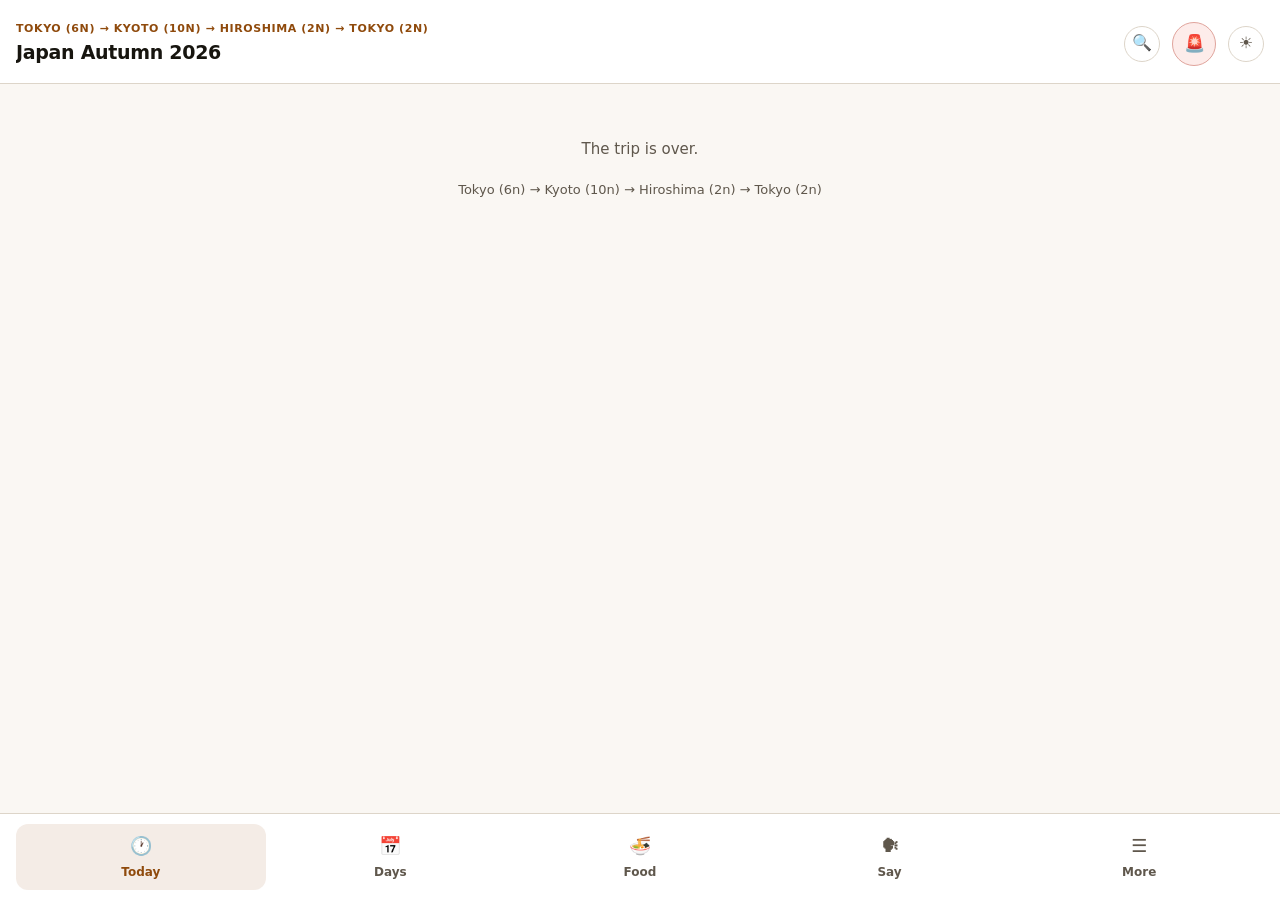
<file: index.html>
<!DOCTYPE html>
<html lang="en">

<head>
  <meta charset="UTF-8">
  <meta name="viewport" content="width=device-width, initial-scale=1.0, user-scalable=yes, viewport-fit=cover">
  <meta name="mobile-web-app-capable" content="yes">
  <!-- ⚠ `default`, not `black-translucent`. black-translucent forces WHITE status-bar
       text and lets content run under it — invisible clock and battery on Day mode's
       white header. `default` gives an opaque bar with dark glyphs; the trade is that
       env(safe-area-inset-top) becomes 0, so the header falls back to its 20px padding. -->
  <meta name="apple-mobile-web-app-status-bar-style" content="default">
  <meta name="theme-color" content="#ffffff">
  <link rel="manifest" href="manifest.json">
  <link rel="icon" href="icon-192.png" type="image/png">
  <link rel="apple-touch-icon" href="icon-192.png">
  <link rel="stylesheet" href="styles.css">
  <title>Japan 2026</title>
</head>

<body>

  <header id="header">
    <div class="header-text-block">
      <div class="sub" id="header-sub">Loading...</div>
      <h1 id="header-title">Japan 2026</h1>
    </div>
    <div class="header-search-icon" id="search-toggle" aria-label="Search" title="Search">🔍</div>
    <!-- 🔴 SOS is a HEADER control, not a tab (user, 2026-08-22). In the bar it was one of
         seven 42.2pt targets, below the 44pt minimum, and reachable only from the bar. Here
         it is on every screen including inside an open day, and the bar it left is wider for
         the tabs that stayed. -->
    <button type="button" class="header-sos" id="sos-jump" aria-label="Emergency information" title="Emergency information">🚨</button>
    <div class="header-theme-toggle" id="theme-toggle" aria-label="Toggle Theme" title="Toggle OLED mode">◐</div>
  </header>

  <div class="search-container" id="search-container" hidden>
    <div class="search-wrapper">
      <input type="search" id="search-input" placeholder="Search places, phrases, info..." autocomplete="off">
      <span class="search-clear" id="search-clear">✕</span>
      <span class="search-count" id="search-count"></span>
    </div>
  </div>

  <main id="main">
    <section id="section-today" class="content-section">
      <div class="section-empty">Today could not be loaded — try reopening the app online</div>
    </section>

    <section id="section-days" class="content-section">
      <div class="section-empty">Itinerary could not be loaded — try reopening the app online</div>
    </section>

    <section id="section-food" class="content-section">
      <div class="section-empty">Food guide could not be loaded — try reopening the app online</div>
    </section>

    <section id="section-transit" class="content-section">
      <div class="section-empty">Transit data could not be loaded — try reopening the app online</div>
    </section>

    <section id="section-phrases" class="content-section">
      <div class="section-empty">Phrasebook could not be loaded — try reopening the app online</div>
    </section>

    <section id="section-sos" class="content-section">
      <div class="section-empty">SOS data could not be loaded — emergency numbers: Police 110 · Ambulance/Fire 119</div>
    </section>

    <section id="section-info" class="content-section">
      <div class="section-empty">Reservations could not be loaded — try reopening the app online</div>
    </section>

    <section id="section-almanac" class="content-section">
      <div class="section-empty">Almanac could not be loaded — try reopening the app online</div>
    </section>

    <!-- A launcher, not a container: Transit, Info and the Almanac keep their own sections
         and their own hashes, and More is how you reach them now that they are not tabs. -->
    <section id="section-weather" class="content-section">
      <div class="section-empty">Weather could not be loaded — try reopening the app online</div>
    </section>

    <section id="section-more" class="content-section"></section>
  </main>

  <div id="almanac-modal" class="almanac-modal" hidden>
    <div class="almanac-modal-header">
      <button class="almanac-modal-close" id="almanac-close">← Back</button>
      <span class="almanac-modal-badge">📖 Almanac</span>
    </div>
    <div class="almanac-modal-content" id="almanac-content"></div>
  </div>

  <button id="back-to-top" class="back-to-top" aria-label="Back to top" hidden>↑</button>

  <!-- 🔴 Five tabs (user, 2026-08-22). Seven gave 42.2pt targets, under the 44pt minimum;
       five flexed across 393pt give 72.2pt each. Transit, Info and Almanac move behind More,
       Phrases becomes Say, and SOS is pinned in the header. -->
  <nav class="bottom-nav" id="bottom-nav">
    <a href="#section-today" data-section="today" class="nav-active"><span class="nav-icon">🕐</span><span>Today</span></a>
    <a href="#section-days" data-section="days"><span class="nav-icon">📅</span><span>Days</span></a>
    <a href="#section-food" data-section="food"><span class="nav-icon">🍜</span><span>Food</span></a>
    <a href="#section-phrases" data-section="phrases"><span class="nav-icon">🗣</span><span>Say</span></a>
    <a href="#section-more" data-section="more"><span class="nav-icon">☰</span><span>More</span></a>
  </nav>

  <script src="app.js"></script>
</body>

</html>
</file>
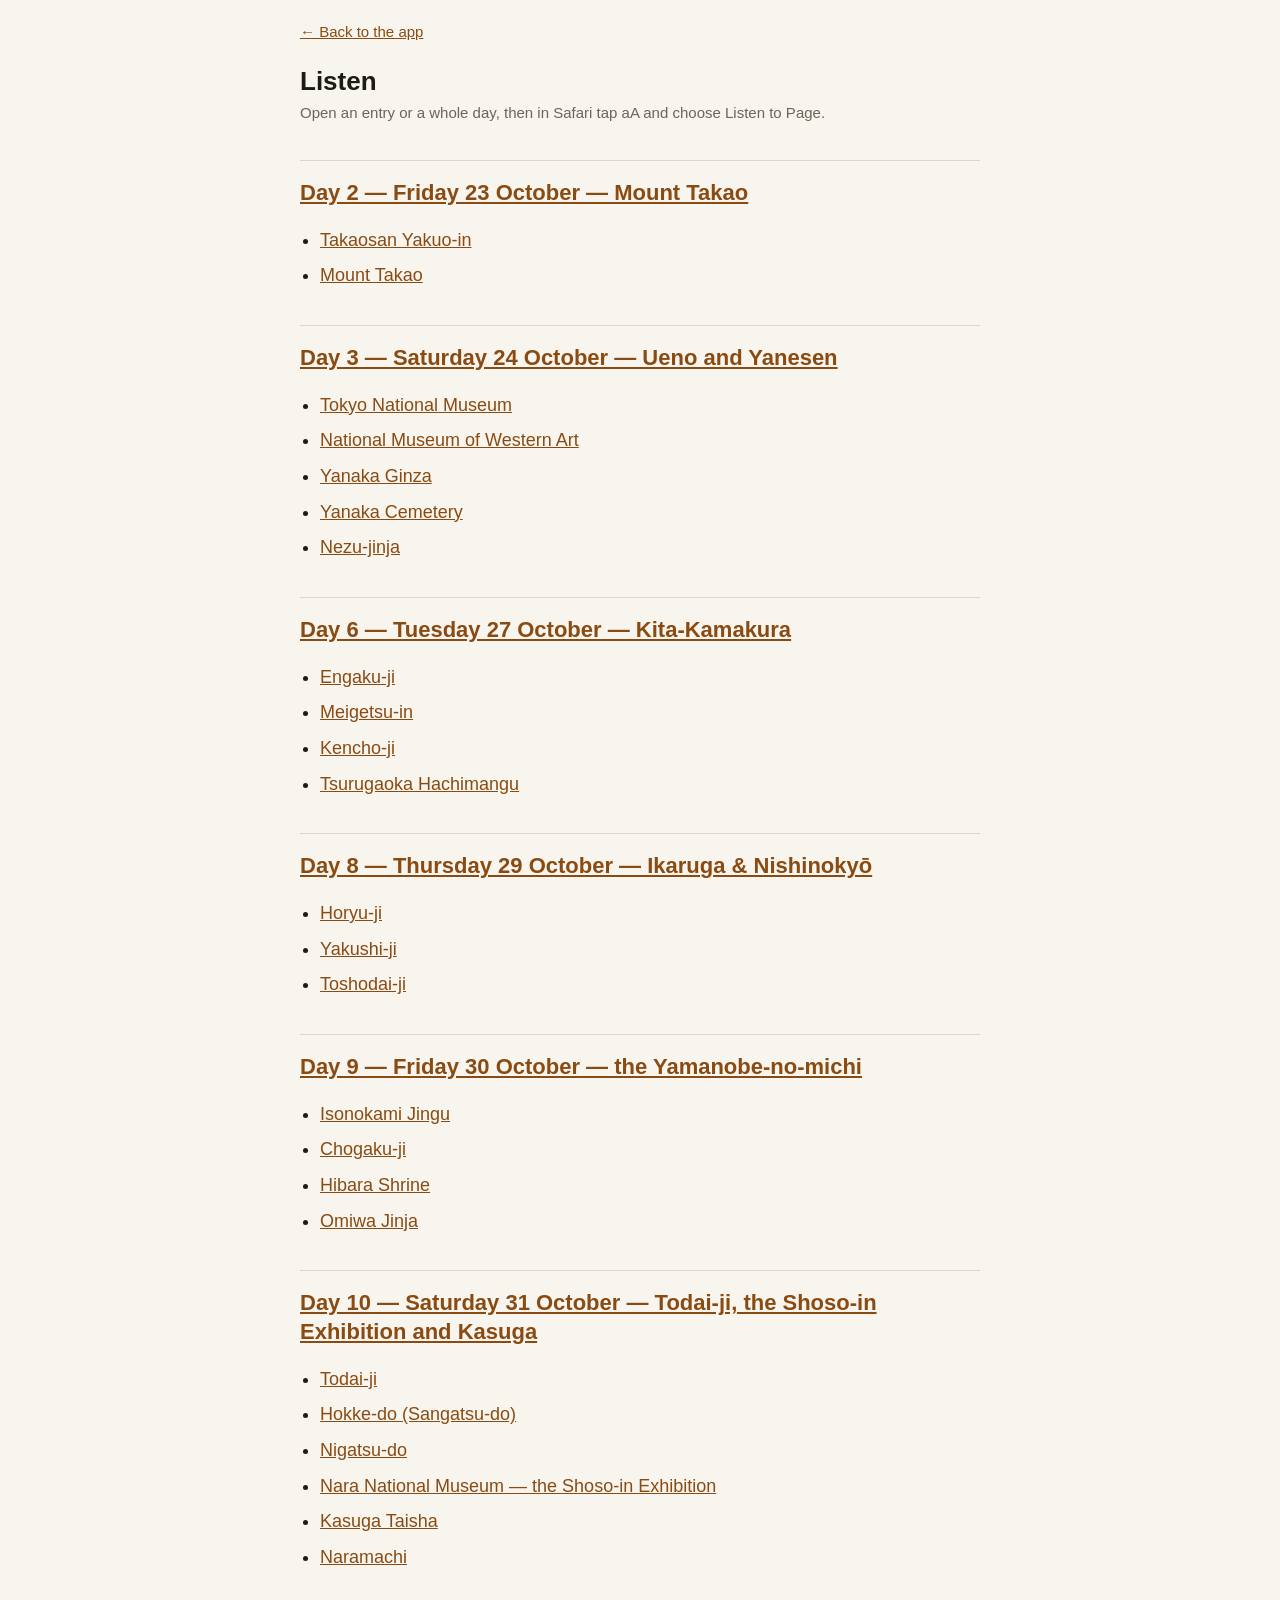
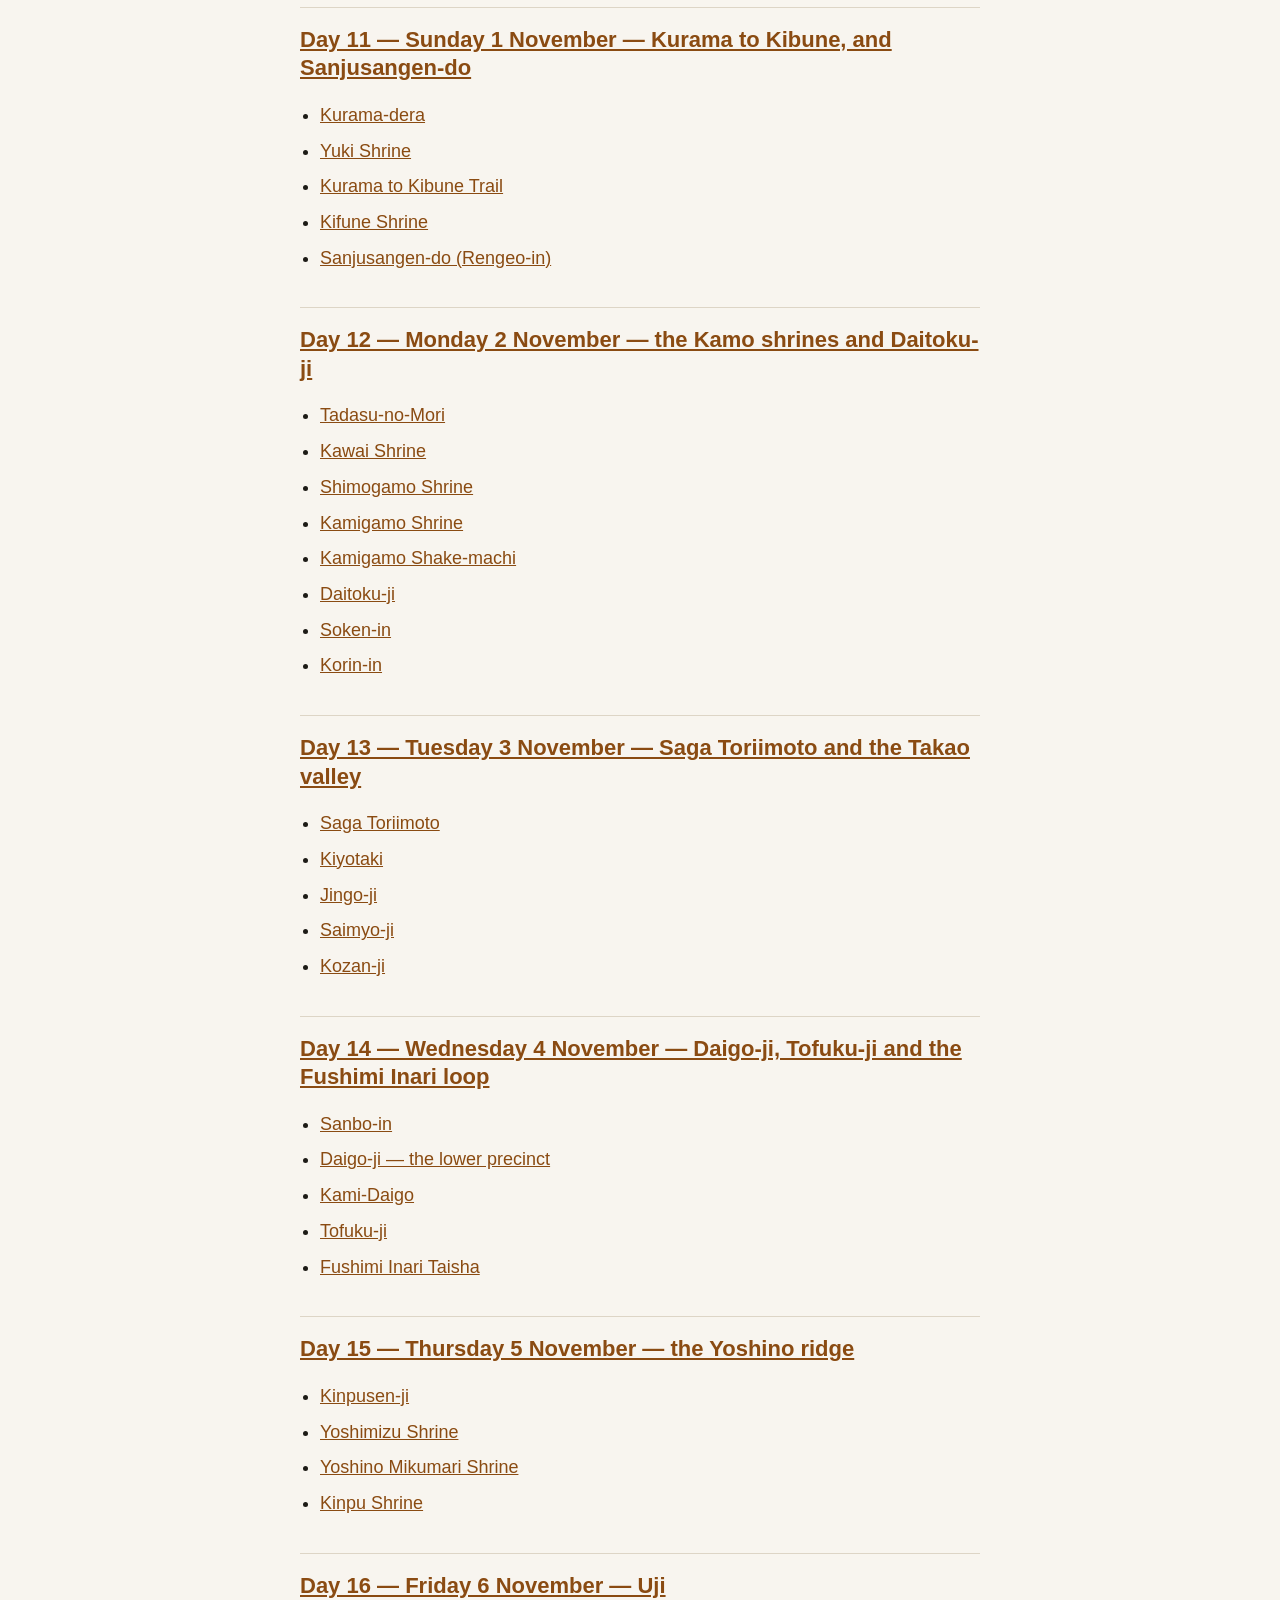
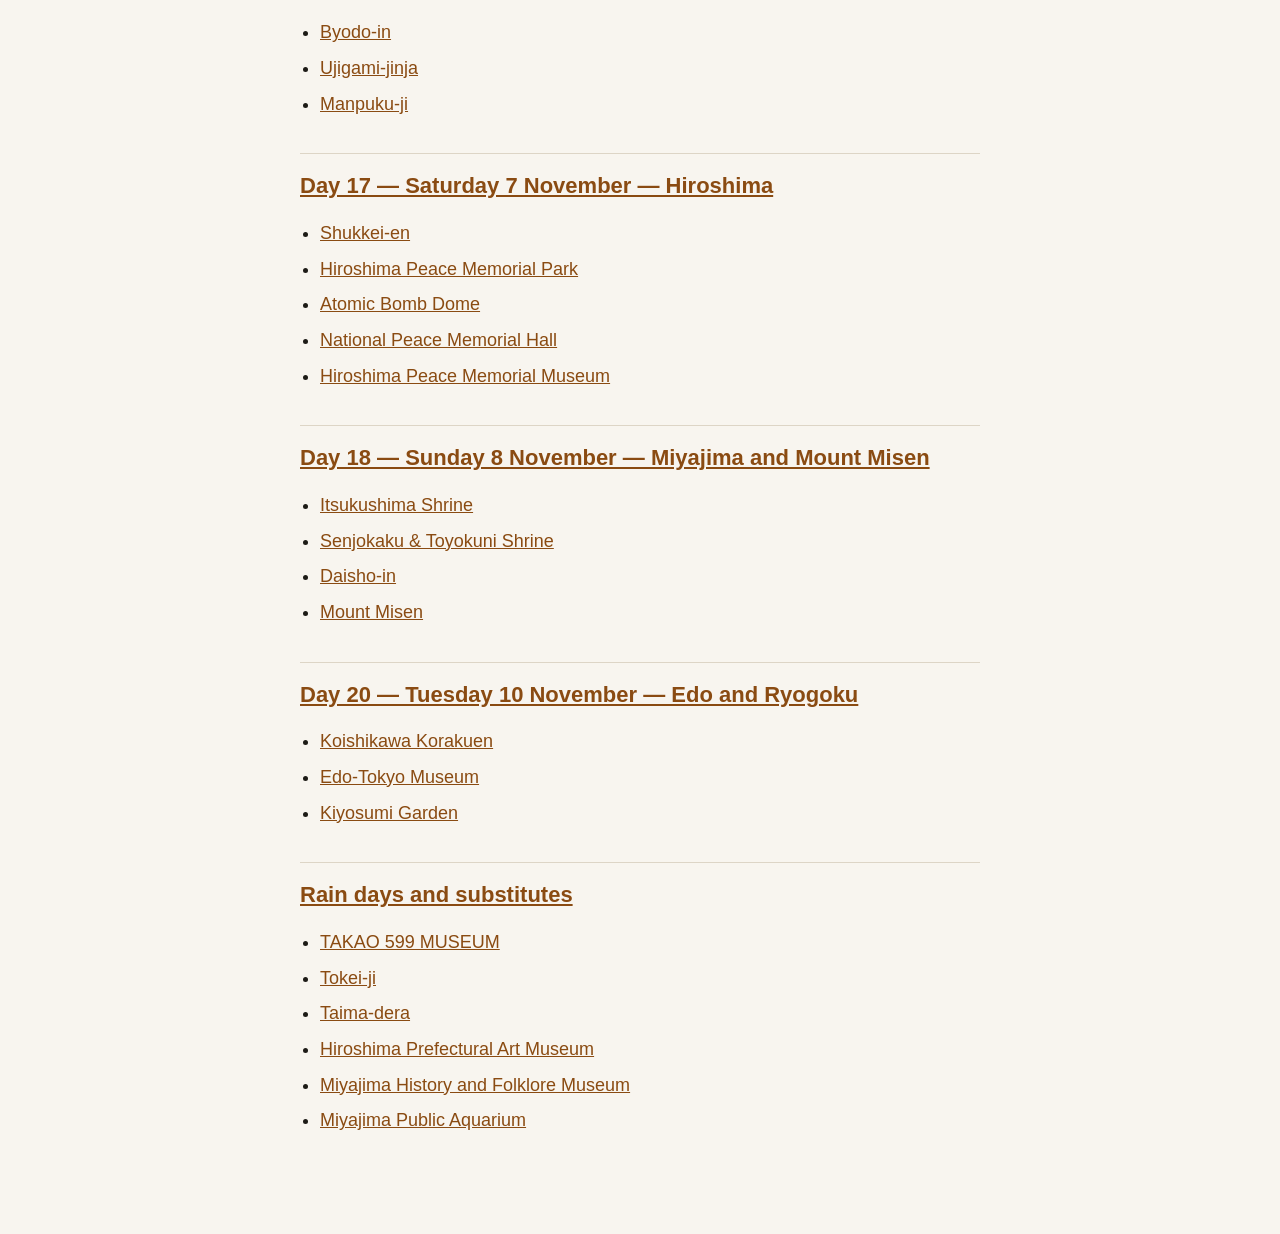
<file: listen.html>
<!DOCTYPE html>
<html lang="en">
<head>
<meta charset="UTF-8">
<meta name="viewport" content="width=device-width, initial-scale=1.0">
<title>Listen — Japan Autumn 2026</title>
<link rel="icon" href="icon-192.png">
<!--
  A clean, article-shaped page for Safari's own "Listen to Page" (aA menu). Requested
  2026-09-21 after the in-app speechSynthesis read-aloud proved robotic and stopped the
  moment the screen locked — Safari's Listen to Page uses the good system voice and keeps
  playing locked. This page only has to give Safari plain text to read.
  The text is built from almanac.html at load, so there is no second copy of the prose.
  Same cleaning as the deleted in-app narrator: source lines, links, Japanese script and
  emoji markers are dropped, because none of them survive being read aloud.
  Addressed by the URL HASH (#id=… / #day=…), never a query string: the service worker
  matches its cache by full URL, so a query would miss the cached page offline.
-->
<style>
  :root { --bg: #f8f5ef; --text: #1d1b16; --dim: #6b655a; --link: #8a4b12; --rule: #ddd5c6; }
  @media (prefers-color-scheme: dark) {
    :root { --bg: #151515; --text: #e6e2d8; --dim: #9a9488; --link: #e0a25a; --rule: #333; }
  }
  html { background: var(--bg); }
  body { margin: 0 auto; max-width: 680px; padding: 16px 18px 80px; background: var(--bg); color: var(--text);
    font: 18px/1.65 -apple-system, BlinkMacSystemFont, "Segoe UI", Roboto, sans-serif; }
  nav.top { padding: 4px 0 14px; font-size: 15px; }
  a { color: var(--link); }
  h1 { font-size: 26px; line-height: 1.25; margin: 6px 0 4px; }
  h2 { font-size: 22px; line-height: 1.3; margin: 34px 0 2px; padding-top: 18px; border-top: 1px solid var(--rule); }
  h3 { font-size: 18px; margin: 22px 0 4px; }
  p { margin: 0 0 12px; }
  p.sub { color: var(--dim); font-size: 15px; }
  ul.index { padding-left: 20px; }
  ul.index li { margin: 6px 0; }
  .empty { color: var(--dim); }
</style>
</head>
<body>
<nav class="top"><a href="./index.html">← Back to the app</a></nav>
<article id="out"><p class="empty">Loading…</p></article>
<script>
(function () {
  var out = document.getElementById('out');

  function clean(t) {
    return String(t || '')
      .replace(/[\u3000-\u303F\u3040-\u30FF\u3400-\u4DBF\u4E00-\u9FFF\uFF00-\uFFEF]+/g, '')
      .replace(/[\u{1F300}-\u{1FAFF}\u2600-\u27BF\u2B00-\u2BFF\uFE0F\u200D]/gu, '')
      .replace(/\u21D2/g, ' - ')
      .replace(/\u2192/g, ' to ')
      .replace(/(\d)\s*[\u2013\u2014-]\s*(\d)/g, '$1 to $2')
      .replace(/~\s*(\d)/g, 'about $1')
      .replace(/\(\s*[,;:]?\s*\)/g, '')
      .replace(/\s+([,.;:!?)])/g, '$1')
      .replace(/\(\s+/g, '(')
      .replace(/\s+/g, ' ')
      .trim();
  }
  function esc(s) {
    return String(s).replace(/&/g, '&amp;').replace(/</g, '&lt;').replace(/>/g, '&gt;').replace(/"/g, '&quot;');
  }
  function hashParams() {
    var p = {}, h = location.hash.replace(/^#/, '');
    if (!h) return p;
    h.split('&').forEach(function (kv) {
      var i = kv.indexOf('=');
      if (i > 0) p[decodeURIComponent(kv.slice(0, i))] = decodeURIComponent(kv.slice(i + 1));
    });
    return p;
  }
  function placeName(el) {
    var n = el.querySelector('.place-name');
    if (!n) return el.getAttribute('data-place-id');
    var t = '';
    for (var i = 0; i < n.childNodes.length; i++) {
      if (n.childNodes[i].nodeType === 3) t += n.childNodes[i].nodeValue;
    }
    return clean(t) || el.getAttribute('data-place-id');
  }

  // One place as article HTML: name (h2), its one-line description, then each section
  // as a heading and paragraphs. Sourcing lines and link blocks are left out.
  function placeHtml(el, lvl) {
    var h = 'h' + lvl, sub = 'h' + (lvl + 1);
    var html = '<' + h + '>' + esc(placeName(el)) + '</' + h + '>';
    var line = el.querySelector('.place-id-line');
    if (line && clean(line.textContent)) html += '<p class="sub">' + esc(clean(line.textContent)) + '.</p>';
    var body = el.querySelector('.place-body');
    if (!body) return html;
    var nodes = body.querySelectorAll('.section-title, p, li, .unverified');
    for (var i = 0; i < nodes.length; i++) {
      var n = nodes[i];
      if (n.classList.contains('source') || n.closest('.links')) continue;
      if (n.classList.contains('unverified') && n.querySelector('p')) continue;
      var t = clean(n.textContent);
      if (!/[A-Za-z]{2}/.test(t)) continue;
      if (n.classList.contains('section-title')) html += '<' + sub + '>' + esc(t.replace(/[.:]$/, '')) + '</' + sub + '>';
      else html += '<p>' + esc(t) + '</p>';
    }
    return html;
  }

  function render(doc) {
    var params = hashParams();
    var kids = doc.body.children, days = [], cur = null, i;
    for (i = 0; i < kids.length; i++) {
      var k = kids[i];
      if (k.classList.contains('day-header')) {
        var h2 = k.querySelector('h2'), ds = k.querySelector('.day-sub');
        cur = { day: k.getAttribute('data-day') || '', title: clean(h2 && h2.textContent), sub: clean(ds && ds.textContent), places: [] };
        days.push(cur);
      } else if (k.classList.contains('place') && cur) {
        cur.places.push(k);
      }
    }

    if (params.id) {
      var hit = null;
      days.forEach(function (d) { d.places.forEach(function (p) { if (p.getAttribute('data-place-id') === params.id) hit = p; }); });
      if (!hit) { out.innerHTML = '<p class="empty">No almanac entry for that place.</p>'; return; }
      document.title = placeName(hit) + ' — listen';
      out.innerHTML = placeHtml(hit, 1);
      return;
    }

    if (params.day) {
      var day = days.filter(function (d) { return String(d.day) === String(params.day); })[0];
      if (!day) { out.innerHTML = '<p class="empty">No almanac day like that.</p>'; return; }
      var head = day.day === 'substitutes' ? day.title : 'Day ' + day.day + '. ' + day.title;
      document.title = head + ' — listen';
      var html = '<h1>' + esc(head) + '</h1>' + (day.sub ? '<p class="sub">' + esc(day.sub) + '</p>' : '');
      day.places.forEach(function (p) { html += placeHtml(p, 2); });
      out.innerHTML = html;
      return;
    }

    // No hash: an index to pick from.
    var idx = '<h1>Listen</h1><p class="sub">Open an entry or a whole day, then in Safari tap aA and choose Listen to Page.</p>';
    days.forEach(function (d) {
      var label = d.day === 'substitutes' ? d.title : 'Day ' + d.day + ' — ' + d.title;
      idx += '<h2><a href="#day=' + encodeURIComponent(d.day) + '">' + esc(label) + '</a></h2><ul class="index">';
      d.places.forEach(function (p) {
        idx += '<li><a href="#id=' + encodeURIComponent(p.getAttribute('data-place-id')) + '">' + esc(placeName(p)) + '</a></li>';
      });
      idx += '</ul>';
    });
    out.innerHTML = idx;
  }

  var doc = null;
  function go() { if (doc) { render(doc); window.scrollTo(0, 0); } }
  fetch('./almanac.html').then(function (r) {
    if (!r.ok) throw new Error('HTTP ' + r.status);
    return r.text();
  }).then(function (text) {
    doc = new DOMParser().parseFromString(text, 'text/html');
    go();
  }).catch(function () {
    out.innerHTML = '<p class="empty">The almanac could not be loaded. Open the app online once and it will be cached for offline use.</p>';
  });
  window.addEventListener('hashchange', go);
})();
</script>
</body>
</html>
</file>
<file: styles.css>
/* ─── Theme tokens ─────────────────────────────────────────────
   🔴 DAY IS THE DEFAULT (user ruling, 2026-08-22). Until this build the app
   had a dark theme and a darker one — `:root` was #121212 and the ◐ button
   switched it to black — and not one `prefers-color-scheme` rule existed.
   This is a trip spent outdoors: the audit measured the header and nav also
   painting themselves translucent over scrolling content with a 12px blur,
   which is the worst thing you can do to legibility in sunlight. Both bars
   are now OPAQUE (`--chrome`) and the blur is gone from the stylesheet.
   ⛔ Do NOT wire this to `prefers-color-scheme`. It was offered and declined:
   the phone's own schedule would still be in Night mode at 06:00 on a hike
   morning, which is exactly when he is outside. Day is held for the whole
   trip and the ◐ button is the only thing that changes it.
   ⚠ Every colour in this file resolves through a token — including the tints.
   A tint is NOT a shared rgba(): rgba(255,183,77,0.25) reads as amber on
   #1e1e1e and as nothing at all on white, so light and dark carry their own
   values. Adding a literal colour below re-breaks Day mode silently. */
:root {
  /* surfaces */
  --bg: #faf7f3;
  --card: #ffffff;
  --card-open: #f4efe8;
  --border: #ddd5c9;
  --chrome: #ffffff;
  /* text */
  --text: #17150f;
  --text-dim: #5f574c;
  --on-accent: #ffffff;
  /* accents — darkened from the night hues so they clear 4.5:1 on white */
  --accent: #8f4a0c;
  --accent-dim: #c07838;
  /* ⚠ --accent-dim is a BORDER colour (3px left edges). A border has no contrast floor to
     meet; TEXT does, and .phrase-context was borrowing it at 12px for 3.07:1 on white.
     Separate token, so the edges keep their weight and the text becomes readable. */
  --accent-quiet: #9c5715;
  --link: #0f4c9a;
  --link-hike: #256b29;
  --link-maps: #7a4600;
  --warn: #a35a00;
  --block-morning: #7d5f00;
  --block-evening: #6a1b9a;
  --today-glow: rgba(143, 74, 12, 0.30);
  /* tints — a wash of the accent on the card, not a shared alpha */
  --tint-neutral: rgba(23, 21, 15, 0.05);
  --tint-accent: rgba(143, 74, 12, 0.07);
  --tint-accent-strong: rgba(143, 74, 12, 0.10);
  --tint-maps: rgba(122, 70, 0, 0.07);
  --tint-maps-strong: rgba(122, 70, 0, 0.10);
  --tint-link: rgba(15, 76, 154, 0.06);
  --tint-link-strong: rgba(15, 76, 154, 0.09);
  --tint-purple: rgba(106, 27, 154, 0.10);
  --tint-yellow: rgba(138, 106, 0, 0.10);
  --tint-hike: rgba(37, 107, 41, 0.09);
  --tint-warn: rgba(163, 90, 0, 0.09);
  /* solid tag chips — pale text on a saturated block, unchanged by theme */
  --tag-transit: #1565c0;
  --tag-hike: #2e7d32;
  --tag-culture: #7b1fa2;
  /* ⚠ #e65100 until now, and its pale text sat at 3.46:1 — a PRE-EXISTING failure, not one
     the new tags introduced, found only because they were measured against the same test.
     Darkened to clear 4.5. Also the left edge of the Food day cards, which deepens with it. */
  --tag-food: #c34400;
  /* ⚑ The other four tags in use. Until now garden, museum, shopping and walk had no rule
     at all — they fell through to a neutral chip, and as a 7px DOT to nothing visible, on 11
     of the 21 days. Hues are placed in the gaps the first four leave (blue ~250°, green
     ~145°, purple ~305°, orange ~50°) so they stay apart at dot size.
     ⚠ Placed by MEASUREMENT, not by taste. The four existing hues are fixed at 20°, 123°,
     211° and 282°, leaving gaps of 103°, 88°, 71° and 98°; each new tag takes one gap's
     middle — garden 54°, museum 172°, walk 247°, shopping 333°. The first try put walk at
     198°, a slate, which was 13° from transit blue and indistinguishable as a 7px dot.
     Smallest separation across all eight is now 35°. */
  --tag-museum: #00695c;
  --tag-garden: #7c7216;
  --tag-shopping: #ad1457;
  --tag-walk: #453a9c;
  /* open/closing/closed/peak */
  --status-open-bg: rgba(31, 92, 35, 0.10);
  --status-open-fg: #1f5c23;
  --status-closing-bg: rgba(150, 110, 0, 0.14);
  --status-closing-fg: #7a5a00;
  --status-closed-bg: rgba(179, 38, 30, 0.10);
  --status-closed-fg: #b3261e;
  --status-peak-bg: rgba(143, 74, 12, 0.11);
  --status-peak-fg: #8f4a0c;
  --wx-hi: #8f4416;
  --wx-lo: #0f4c9a;
  /* the full-screen card a stranger reads — BLACK ON WHITE in Day mode */
  --overlay-bg: #ffffff;
  --overlay-text: #111111;
  --overlay-dim: #4a443b;
  --overlay-faint: #7a7268;
  --overlay-btn-bg: #f2ede6;
  --overlay-btn-border: #d9d2c7;
  --overlay-close-bg: #e8e2d8;
  --sos-bg: #fdecea;
  --sos-border: #e0a49c;
}

/* ─── Night mode ───────────────────────────────────────────────
   The palette this app shipped with, unchanged in hue — only moved off
   `:root` and behind a class. `.oled-mode` carries this too (applyTheme
   adds both), so anything defined here is inherited by OLED. */
body.night-mode {
  --bg: #121212;
  --card: #1e1e1e;
  --card-open: #2a2a2a;
  --border: #444444;
  --chrome: #1e1e1e;
  --text: #f5f3f0;
  --text-dim: #c0b8ae;
  --on-accent: #17150f;
  --accent: #f0a060;
  --accent-dim: #c07838;
  --accent-quiet: #d9a570;
  --link: #64b5f6;
  --link-hike: #81c784;
  --link-maps: #ffb74d;
  --warn: #ff9800;
  --block-morning: #ffd54f;
  --block-evening: #ce93d8;
  --today-glow: #f0a06055;
  --tint-neutral: rgba(255, 255, 255, 0.08);
  --tint-accent: rgba(240, 160, 96, 0.08);
  --tint-accent-strong: rgba(240, 160, 96, 0.2);
  --tint-maps: rgba(255, 183, 77, 0.1);
  --tint-maps-strong: rgba(255, 183, 77, 0.25);
  --tint-link: rgba(100, 181, 246, 0.08);
  --tint-link-strong: rgba(100, 181, 246, 0.22);
  --tint-purple: rgba(206, 147, 216, 0.22);
  --tint-yellow: rgba(255, 213, 79, 0.08);
  --tint-hike: rgba(124, 184, 122, 0.2);
  --tint-warn: rgba(255, 152, 0, 0.1);
  --status-open-bg: rgba(124, 184, 122, 0.2);
  --status-open-fg: #7cb87a;
  --status-closing-bg: rgba(224, 200, 80, 0.2);
  --status-closing-fg: #e0c850;
  --status-closed-bg: rgba(224, 112, 112, 0.15);
  --status-closed-fg: #e07070;
  --status-peak-bg: rgba(240, 160, 48, 0.2);
  --status-peak-fg: #f0a030;
  --wx-hi: #e09455;
  --wx-lo: #6aadcf;
  --overlay-bg: #000000;
  --overlay-text: #ffffff;
  --overlay-dim: #aaaaaa;
  --overlay-faint: #888888;
  --overlay-btn-bg: #222222;
  --overlay-btn-border: #444444;
  --overlay-close-bg: #333333;
  --sos-bg: rgba(239, 83, 80, 0.16);
  --sos-border: #6e2a26;
}

/* ─── OLED mode ────────────────────────────────────────────────
   Night, taken to true black. Only the surfaces move. */
body.oled-mode {
  --bg: #000000;
  --card: #1a1a1a;
  --card-open: #252525;
  --border: #3a3a3a;
  --chrome: #0d0d0d;
}
body.oled-mode .header-theme-toggle {
  color: var(--accent);
  background: #1a1a1a;
}

/* ─── Reset ────────────────────────────────────────────────── */
*, *::before, *::after {
  margin: 0;
  padding: 0;
  box-sizing: border-box;
  -webkit-tap-highlight-color: transparent;
}

/* ─── Body ─────────────────────────────────────────────────── */
body {
  font-family: 'Inter', -apple-system, BlinkMacSystemFont, 'SF Pro Display', 'Segoe UI', system-ui, sans-serif;
  background: var(--bg);
  color: var(--text);
  font-size: 15px;
  line-height: 1.55;
  padding-bottom: calc(100px + env(safe-area-inset-bottom));
  padding-left: env(safe-area-inset-left);
  padding-right: env(safe-area-inset-right);
  -webkit-font-smoothing: antialiased;
}

/* ─── Sticky header (glassmorphism) ────────────────────────── */
header {
  padding: calc(20px + env(safe-area-inset-top)) 16px 16px;
  border-bottom: 1px solid var(--border);
  position: sticky;
  top: 0;
  z-index: 100;
  background: var(--chrome);
  display: flex;
  justify-content: space-between;
  align-items: center;
  gap: 12px;
}

.header-text-block {
  flex: 1;
  min-width: 0;
}

header h1 {
  font-size: 19px;
  font-weight: 700;
  letter-spacing: -0.3px;
  color: var(--text);
  white-space: nowrap;
  overflow: hidden;
  text-overflow: ellipsis;
}

/* ⚑ The day line now sits ABOVE the place name (markup reordered), so it reads as a
   kicker rather than a caption: small caps in the accent, the city large underneath. */
header .sub {
  font-size: 11px;
  font-weight: 700;
  letter-spacing: 0.6px;
  text-transform: uppercase;
  color: var(--accent);
  margin-bottom: 1px;
  white-space: nowrap;
  overflow: hidden;
  text-overflow: ellipsis;
}

/* ─── Header action buttons ────────────────────────────────── */
/* The one control that must never take two taps. Red so it is found without reading,
   44px so it clears the touch minimum the tab bar did not, and it keeps its own colour
   in every theme rather than resolving through --accent. */
.header-sos {
  width: 44px;
  height: 44px;
  border-radius: 22px;
  font-size: 17px;
  line-height: 1;
  background: var(--sos-bg);
  border: 1px solid var(--sos-border);
  display: flex;
  align-items: center;
  justify-content: center;
  flex-shrink: 0;
  cursor: pointer;
  padding: 0;
  transition: transform 0.1s;
}
.header-sos:active { transform: scale(0.92); }

.header-search-icon,
.header-theme-toggle {
  font-size: 16px;
  width: 36px;
  height: 36px;
  border-radius: 18px;
  background: var(--card);
  border: 1px solid var(--border);
  display: flex;
  align-items: center;
  justify-content: center;
  color: var(--text-dim);
  flex-shrink: 0;
  cursor: pointer;
  transition: transform 0.1s, color 0.1s;
}
.header-search-icon:active,
.header-theme-toggle:active {
  transform: scale(0.92);
  color: var(--text);
}

/* ─── Search bar ───────────────────────────────────────────── */
.search-container {
  padding: 10px 16px;
  border-bottom: 1px solid var(--border);
  background: var(--bg);
}
.search-container[hidden] {
  display: none;
}
.search-wrapper {
  position: relative;
  display: flex;
  align-items: center;
}
.search-wrapper input {
  width: 100%;
  padding: 10px 112px 10px 14px;
  border-radius: 12px;
  border: 1px solid var(--border);
  background: var(--card);
  color: var(--text);
  font-size: 16px;
  outline: none;
}
.search-wrapper input::placeholder {
  color: var(--text-dim);
}
.search-wrapper input:focus {
  border-color: var(--accent);
}
/* native search-input clear button would double up with our custom ✕ (audit N1) */
.search-wrapper input::-webkit-search-cancel-button,
.search-wrapper input::-webkit-search-decoration {
  -webkit-appearance: none;
  appearance: none;
}
.search-clear {
  position: absolute;
  right: 84px;
  font-size: 18px;
  color: var(--text-dim);
  cursor: pointer;
  display: none;
  padding: 4px;
  line-height: 1;
}
.search-count {
  position: absolute;
  right: 12px;
  font-size: 11px;
  color: var(--text-dim);
}

/* ─── Main content sections ────────────────────────────────── */
main {
  min-height: 60vh;
}
.content-section {
  display: none;
  padding: 16px;
}
.content-section.active {
  display: block;
}
.section-empty {
  text-align: center;
  color: var(--text-dim);
  padding: 60px 20px;
  font-size: 14px;
}

/* ─── Bottom nav (glassmorphism) ───────────────────────────── */
.bottom-nav {
  display: flex;
  justify-content: space-around;
  align-items: center;
  padding: 10px 16px calc(10px + env(safe-area-inset-bottom));
  position: fixed;
  bottom: 0;
  left: 0;
  right: 0;
  background: var(--chrome);
  z-index: 100;
  border-top: 1px solid var(--border);
}
/* 🔴 flex: 1, and this is the whole point of taking SOS out of the bar. The items were
   sized by their CONTENT under `justify-content: space-around`, so each target measured
   42.2pt wide — under Apple's 44pt minimum — and REMOVING a tab changed that by nothing at
   all: the six that remained were still 42.2. Measured 2026-08-22, which is the only reason
   this was caught; the width claim had been made on the arithmetic alone. Flexed, the six
   share the bar: (393 - 32) / 6 ≈ 60pt each. */
.bottom-nav a {
  flex: 1;
  min-width: 0;
  font-size: 12px;
  font-weight: 600;
  padding: 8px 4px;
  border-radius: 12px;
  text-decoration: none;
  color: var(--text-dim);
  display: flex;
  flex-direction: column;
  align-items: center;
  gap: 4px;
  transition: transform 0.15s;
}
.bottom-nav a:active {
  transform: scale(0.92);
}
.bottom-nav a.nav-active {
  background: var(--tint-accent-strong);
  color: var(--accent);
}
.nav-icon {
  font-size: 18px;
}

/* ─── Today ───────────────────────────────────────────────────
   The home screen. Nothing here is a new component where an existing one fits: the weather
   bar, the tag chips, the day-note and the backup box are the Days tab's, reused as they are.
   What is new is the counter strip and the ordered block list. */
#section-today {
  padding-top: 14px;
}
.today-title {
  font-size: 21px;
  font-weight: 700;
  line-height: 1.24;
  letter-spacing: -0.4px;
  text-wrap: pretty;
}
#section-today .day-tags {
  padding-left: 0;
  margin-top: 8px;
}
/* The weather slot carries a .card-body only so renderWeatherBar() can insert into it —
   that padding is the Days card's and would double up here. */
.today-weather > .card-body {
  display: block;
  padding: 0;
  margin-top: 12px;
}
.today-note {
  margin-top: 10px;
}

/* section rule: label, hairline, quiet count */
.today-head {
  display: flex;
  align-items: center;
  gap: 8px;
  margin-top: 18px;
}
.today-head-label {
  font-size: 12px;
  font-weight: 700;
  text-transform: uppercase;
  letter-spacing: 0.7px;
  color: var(--accent);
}
.today-head-rule {
  flex: 1;
  height: 1px;
  background: var(--border);
}
.today-head-note {
  font-size: 11px;
  color: var(--text-dim);
}

/* ⚑ The counter strip — the whole reason this screen exists. Measured before it: the same
   Japanese sat up to 5.5 screens inside an already-open Food day card, three taps and two
   open-ended scrolls from cold. Here it is the first thing under the weather, and one tap
   from full screen. */
.today-counter {
  margin-top: 9px;
  display: flex;
  flex-direction: column;
  gap: 8px;
}
.today-card {
  background: var(--card);
  border: 1px solid var(--border);
  border-left: 3px solid var(--accent);
  border-radius: 10px;
  padding: 10px 12px;
  display: flex;
  align-items: center;
  gap: 12px;
  min-height: 66px;
  cursor: pointer;
}
.today-card.is-backup {
  border-left-color: var(--accent-dim);
}
.today-card:active {
  background: var(--card-open);
}
.today-card-text {
  flex: 1;
  min-width: 0;
}
.today-card-jp {
  font-size: 20px;
  font-weight: 600;
  line-height: 1.3;
  /* One line. The full string opens full screen on tap, and a wrapped three-line order
     pushes the second meal off the fold. */
  white-space: nowrap;
  overflow: hidden;
  text-overflow: ellipsis;
}
.today-card-meta {
  font-size: 11.5px;
  color: var(--text-dim);
  margin-top: 3px;
  white-space: nowrap;
  overflow: hidden;
  text-overflow: ellipsis;
}
.today-card-say {
  width: 46px;
  height: 46px;
  border-radius: 23px;
  flex-shrink: 0;
  font-size: 17px;
  line-height: 1;
  background: var(--card-open);
  border: 1px solid var(--border);
  color: var(--accent);
  display: flex;
  align-items: center;
  justify-content: center;
  cursor: pointer;
  padding: 0;
}
.today-card-say:active {
  transform: scale(0.94);
}

/* the day in sequence — order, not clock times, because the data has none */
.today-order {
  margin-top: 9px;
  display: flex;
  flex-direction: column;
  gap: 5px;
}
.today-row {
  background: var(--card);
  border: 1px solid var(--border);
  border-radius: 10px;
  padding: 9px 12px;
  display: flex;
  align-items: center;
  gap: 11px;
  min-height: 52px;
  cursor: pointer;
}
.today-row:active {
  background: var(--card-open);
}
.today-row-kind {
  font-size: 10px;
  font-weight: 700;
  text-transform: uppercase;
  letter-spacing: 0.3px;
  padding: 3px 7px;
  border-radius: 6px;
  flex-shrink: 0;
  background: var(--tint-neutral);
  color: var(--text-dim);
}
.today-row-kind.logistics { background: var(--tint-maps); color: var(--link-maps); }
.today-row-kind.morning   { background: var(--tint-yellow); color: var(--block-morning); }
.today-row-kind.afternoon { background: var(--tint-link); color: var(--link); }
.today-row-kind.hike      { background: var(--tint-hike); color: var(--link-hike); }
.today-row-kind.evening   { background: var(--tint-purple); color: var(--block-evening); }
.today-row-text {
  flex: 1;
  min-width: 0;
}
.today-row-title {
  font-size: 13.5px;
  font-weight: 600;
}
.today-row-sub {
  font-size: 11.5px;
  color: var(--text-dim);
  margin-top: 1px;
  overflow: hidden;
  text-overflow: ellipsis;
  white-space: nowrap;
}
.today-row-chev {
  font-size: 11px;
  color: var(--text-dim);
  flex-shrink: 0;
}

/* the cross-links — the same day, in the tabs that hold the rest of it */
.today-chips {
  display: flex;
  flex-wrap: wrap;
  gap: 6px;
  margin-top: 16px;
}
.today-chip {
  font: inherit;
  font-size: 12.5px;
  font-weight: 600;
  min-height: 44px;
  padding: 0 13px;
  border-radius: 10px;
  background: var(--card);
  border: 1px solid var(--border);
  color: var(--text-dim);
  display: inline-flex;
  align-items: center;
  cursor: pointer;
}
.today-chip.is-primary {
  background: var(--tint-accent-strong);
  border-color: var(--accent-dim);
  color: var(--accent);
  font-weight: 700;
}
.today-chip.is-on {
  background: var(--tint-accent-strong);
  color: var(--accent);
}
.today-chip:active {
  transform: scale(0.96);
}
.today-backup {
  margin-top: 12px;
}

/* before departure and after the last day */
.today-pre {
  text-align: center;
  padding: 34px 8px 8px;
}
.today-pre-count {
  font-size: 60px;
  font-weight: 700;
  letter-spacing: -2px;
  line-height: 1;
  color: var(--accent);
}
.today-pre-label {
  font-size: 15px;
  color: var(--text-dim);
  margin-top: 6px;
}
.today-pre-route {
  font-size: 13px;
  color: var(--text-dim);
  margin-top: 18px;
  line-height: 1.5;
}
.today-pre .today-chips {
  justify-content: center;
  margin-top: 22px;
}

/* ─── Full-screen pager ───────────────────────────────────────
   🔴 position: fixed, for the same reason .fs-close is — the overlay scrolls, and an
   absolutely positioned child scrolls away with the content. Pinned bottom-centre, clear of
   .fs-close at the top right. */
.fs-pager {
  position: fixed;
  bottom: calc(14px + env(safe-area-inset-bottom));
  left: 50%;
  transform: translateX(-50%);
  display: flex;
  align-items: center;
  gap: 6px;
  z-index: 310;
}
.fs-page {
  width: 44px;
  height: 44px;
  border-radius: 22px;
  font-size: 22px;
  line-height: 1;
  background: var(--overlay-btn-bg);
  border: 1px solid var(--overlay-btn-border);
  color: var(--overlay-text);
  display: flex;
  align-items: center;
  justify-content: center;
  cursor: pointer;
  padding: 0;
}
.fs-page:active {
  transform: scale(0.94);
}
.fs-page-count {
  font-size: 13px;
  color: var(--overlay-faint);
  min-width: 62px;
  text-align: center;
}

/* ─── Days as a list ──────────────────────────────────────────
   🔴 6.9 screens of scrolling became about 1.5. Today's job moved to the Today screen, so
   this tab is now the evening-before read and the "which day was Miyajima" lookup — both
   scanning jobs, and a scanning job wants one line per row. */
.day-list {
  display: flex;
  flex-direction: column;
  gap: 5px;
}
.day-group {
  font-size: 11px;
  font-weight: 700;
  text-transform: uppercase;
  letter-spacing: 0.8px;
  color: var(--text-dim);
  margin: 14px 0 3px 2px;
}
.day-group:first-child {
  margin-top: 4px;
}
#section-days .day-card {
  margin-bottom: 0;
}
/* Closed: one line, a small chip, dots for the tags. Open: the day chip grows back and the
   tag words return, because then there is room and they are being read rather than scanned. */
#section-days .card-header {
  padding: 8px 12px;
  gap: 10px;
  flex-wrap: nowrap;
}
#section-days .day-num {
  width: 30px;
  height: 30px;
  border-radius: 8px;
  font-size: 13px;
  background: var(--tint-accent-strong);
  color: var(--accent);
}
#section-days .today .day-num,
#section-days .card-open .day-num {
  background: var(--accent);
  color: var(--on-accent);
}
#section-days .day-title {
  font-size: 14px;
  white-space: nowrap;
  overflow: hidden;
  text-overflow: ellipsis;
}
#section-days .day-sub {
  font-size: 11.5px;
}
.day-now {
  color: var(--accent);
  font-weight: 700;
}
.day-dots {
  display: flex;
  gap: 4px;
  flex-shrink: 0;
}
.day-dot {
  width: 7px;
  height: 7px;
  border-radius: 4px;
  /* ⚠ Kept as a fallback only. All eight tags now in days.json carry a colour, so this
     should never paint — but a tag added later would otherwise render an invisible dot,
     and an invisible control is worse than an ugly one. */
  background: var(--text-dim);
}
/* the tag words are the open state only; closed, the dots carry it */
#section-days .day-tags {
  display: none;
}
#section-days .card-open .day-tags {
  display: flex;
  order: 4;
  flex-basis: 100%;
  padding-left: 40px;
  margin-top: 6px;
}
#section-days .card-open .day-dots {
  display: none;
}
#section-days .card-open .card-header {
  flex-wrap: wrap;
}
#section-days .card-open .day-title {
  white-space: normal;
}

/* ─── Say: the segmented filter ───────────────────────────── */
.seg {
  display: flex;
  gap: 4px;
  background: var(--card-open);
  border-radius: 9px;
  padding: 3px;
  margin-bottom: 14px;
}
.seg-btn {
  flex: 1;
  font: inherit;
  font-size: 13px;
  font-weight: 600;
  min-height: 38px;
  border: none;
  border-radius: 7px;
  background: transparent;
  color: var(--text-dim);
  cursor: pointer;
}
.seg-btn.is-on {
  background: var(--card);
  color: var(--text);
  font-weight: 700;
  box-shadow: 0 1px 2px rgba(0, 0, 0, 0.09);
}
.say-hint {
  font-size: 11.5px;
  color: var(--text-dim);
  margin-top: 5px;
}
.say-places {
  margin-top: 9px;
  display: flex;
  flex-direction: column;
  gap: 6px;
}
.say-place {
  background: var(--card);
  border: 1px solid var(--border);
  border-radius: 10px;
  padding: 9px 12px;
  min-height: 52px;
  display: flex;
  align-items: center;
}
.say-place-jp {
  font-size: 17px;
  font-weight: 600;
}
.say-place-en {
  font-size: 11.5px;
  color: var(--text-dim);
  margin-top: 1px;
}

/* ─── More ────────────────────────────────────────────────────
   A launcher for the three tabs that lost their slot, plus SOS — which also has its pinned
   header button. Two ways to the emergency screen is deliberate; one way to it is not. */
.more-list {
  display: flex;
  flex-direction: column;
  gap: 8px;
  padding-top: 6px;
}
.more-row {
  font: inherit;
  text-align: left;
  width: 100%;
  background: var(--card);
  border: 1px solid var(--border);
  border-radius: 12px;
  padding: 12px 14px;
  min-height: 66px;
  display: flex;
  align-items: center;
  gap: 13px;
  color: var(--text);
  cursor: pointer;
}
.more-row:active {
  background: var(--card-open);
}
.more-row.is-sos {
  background: var(--sos-bg);
  border-color: var(--sos-border);
}
.more-icon {
  font-size: 21px;
  line-height: 1;
  flex-shrink: 0;
}
.more-text {
  flex: 1;
  min-width: 0;
  display: flex;
  flex-direction: column;
}
.more-title {
  font-size: 15px;
  font-weight: 700;
}
.more-sub {
  font-size: 12px;
  color: var(--text-dim);
  margin-top: 2px;
}
.more-chev {
  font-size: 11px;
  color: var(--text-dim);
  flex-shrink: 0;
}

/* ─── Density and orientation inside an open day ──────────────
   Two problems, one pair of rules. An open day card ran 4.4 screens on average and 6.5 at
   worst, and nothing on screen said which day or which stop you were looking at once you
   were inside it. The day header and the block titles now pin as you scroll, so the answer
   is always on screen — the card's own headings doing the work rather than a new bar. */
/* 🔴 overflow MUST be visible for the sticky below to work. `.day-card` sets
   `overflow: hidden` to clip its rounded corners, and ANY ancestor overflow other than
   visible silently disables position:sticky on a descendant — the header simply scrolled
   away with the content and measured -1768px off screen. `clip` does not help; it breaks
   sticky the same way. The corners are restored on the header itself instead. */
#section-days .day-card.card-open {
  overflow: visible;
  /* 🔴 And `filter: none`. `.day-card.past` carries `filter: grayscale(0.2)`, and a filtered
     ancestor creates a containing block, which disables position:sticky on its descendants
     exactly as overflow does. Fourteen of the twenty-one days are past mid-trip, so without
     this the pinned header would have worked on the future days and silently not on the
     past ones — the harder bug to notice of the two. Dimming an OPEN day is pointless
     anyway: you opened it because you are reading it. */
  filter: none;
  opacity: 1;
}
#section-days .card-open > .card-header {
  position: sticky;
  top: var(--header-h, 88px);
  z-index: 3;
  background: var(--card-open);
  border-bottom: 1px solid var(--border);
  border-radius: 9px 9px 0 0;
}
#section-days .card-open .block-title {
  position: sticky;
  /* below the pinned card header, whose height is MEASURED into --day-hdr-h rather than
     assumed — it is 95px here, and the 52px this first guessed put two block titles behind
     the header rather than beneath it. */
  top: calc(var(--header-h, 88px) + var(--day-hdr-h, 95px));
  z-index: 2;
  background: var(--card);
  /* the title had only a bottom rule; pinned it needs to cover the text sliding under it */
  padding-top: 8px;
  margin-top: -8px;
}

/* ⋯ — the rest of a place card's controls, one tap away */
.btn-overflow {
  background: var(--tint-neutral);
  color: var(--text-dim);
  font-size: 15px;
  letter-spacing: 1px;
  gap: 4px;
}
.btn-overflow.is-on {
  background: var(--tint-accent-strong);
  color: var(--accent);
}
.btn-overflow-n {
  font-size: 11px;
  font-weight: 700;
  letter-spacing: 0;
}
.btn-overflow-row {
  margin-top: 6px;
}

/* ─── Back to top ──────────────────────────────────────────── */
.back-to-top {
  position: fixed;
  bottom: calc(80px + env(safe-area-inset-bottom));
  right: 14px;
  width: 40px;
  height: 40px;
  border-radius: 20px;
  background: var(--card);
  border: 1px solid var(--border);
  color: var(--text-dim);
  font-size: 18px;
  display: flex;
  align-items: center;
  justify-content: center;
  cursor: pointer;
  z-index: 50;
  transition: opacity 0.2s, transform 0.15s;
  opacity: 0.8;
}
.back-to-top[hidden] {
  display: none;
}
.back-to-top:active {
  transform: scale(0.92);
}

/* ─── Collapsible cards ───────────────────────────────────── */
.card-header {
  display: flex;
  align-items: center;
  padding: 14px 16px;
  cursor: pointer;
  -webkit-user-select: none;
  user-select: none;
  gap: 10px;
}
.card-header:active {
  opacity: 0.8;
}
.chevron {
  font-size: 12px;
  color: var(--text-dim);
  transition: transform 0.2s;
  flex-shrink: 0;
}
.card-open .chevron {
  transform: rotate(90deg);
}
.card-body {
  display: none;
  padding: 0 16px 14px;
}
.card-open .card-body {
  display: block;
}

/* ─── Day cards ───────────────────────────────────────────── */
.day-card {
  background: var(--card);
  border-radius: 12px;
  margin-bottom: 10px;
  border: 1px solid var(--border);
  border-left: 3px solid var(--accent);
  overflow: hidden;
}
.day-card.past {
  opacity: 0.7;
  filter: grayscale(0.2);
}
.day-card.today {
  border-color: var(--accent);
  box-shadow: 0 0 12px var(--today-glow);
}
.day-num {
  width: 38px;
  height: 38px;
  border-radius: 10px;
  background: var(--accent);
  color: var(--on-accent);
  display: flex;
  align-items: center;
  justify-content: center;
  font-weight: 700;
  font-size: 16px;
  flex-shrink: 0;
}
.today .day-num {
  background: var(--accent);
  color: var(--on-accent);
}
.day-meta {
  flex: 1;
  min-width: 0;
}
.day-title {
  font-weight: 600;
  font-size: 15px;
  white-space: nowrap;
  overflow: hidden;
  text-overflow: ellipsis;
}
.day-sub {
  font-size: 12px;
  color: var(--text-dim);
  margin-top: 1px;
}
/* Tags live on their own row below the title so long titles never truncate
   against them at phone width (audit S13) */
.day-card .card-header {
  flex-wrap: wrap;
}
.day-card .chevron {
  order: 3;
}
.day-tags {
  display: flex;
  gap: 6px;
  flex-wrap: wrap;
  order: 4;
  flex-basis: 100%;
  margin-top: 8px;
  padding-left: 48px; /* aligns under the title, past the 38px day-num + gap */
}

/* ─── Tags ────────────────────────────────────────────────── */
.tag {
  font-size: 10px;
  font-weight: 600;
  text-transform: uppercase;
  letter-spacing: 0.5px;
  padding: 3px 8px;
  border-radius: 6px;
  white-space: nowrap;
  /* neutral fallback so unknown tags still read as chips (audit N4) */
  background: var(--tint-neutral);
  color: var(--text-dim);
}
.tag-transit, .tag-shinkansen, .tag-travel { background: var(--tag-transit); color: #e3f2fd; }
.tag-hike { background: var(--tag-hike); color: #e8f5e9; }
.tag-culture, .tag-temples, .tag-temple, .tag-shrine { background: var(--tag-culture); color: #f3e5f5; }
.tag-food { background: var(--tag-food); color: #fff3e0; }
.tag-museum { background: var(--tag-museum); color: #e0f2f1; }
.tag-garden { background: var(--tag-garden); color: #f7fbe4; }
.tag-shopping { background: var(--tag-shopping); color: #fce4ec; }
.tag-walk { background: var(--tag-walk); color: #e8eaf6; }

/* ─── Blocks (time-of-day groups within a day) ────────────── */
.block {
  margin-bottom: 16px;
}
.block:last-child {
  margin-bottom: 0;
}
.block-title {
  font-size: 13px;
  font-weight: 700;
  text-transform: uppercase;
  letter-spacing: 0.5px;
  margin-bottom: 10px;
  padding-bottom: 6px;
  border-bottom: 1px solid var(--border);
}
.block-title.morning { color: var(--block-morning); }
.block-title.hike { color: var(--link-hike); }
.block-title.afternoon { color: var(--link); }
.block-title.evening { color: var(--block-evening); }
.block-title.logistics { color: var(--link-maps); }

/* ─── Items (within blocks) ───────────────────────────────── */
.item {
  background: var(--card-open);
  border-radius: 10px;
  padding: 12px 14px;
  margin-bottom: 8px;
  border-left: 3px solid var(--accent-dim);
}
.item:last-child {
  margin-bottom: 0;
}
.item-name {
  font-weight: 600;
  font-size: 15px;
  margin-bottom: 2px;
}
.item-name-jp {
  font-size: 13px;
  color: var(--text-dim);
  margin-bottom: 4px;
}
.item-detail {
  font-size: 13px;
  color: var(--text);
  opacity: 0.8;
  line-height: 1.5;
  margin-bottom: 8px;
}
.item-detail:last-child {
  margin-bottom: 0;
}
/* A picture shown at a counter (Day 2's coupon). White behind it so the barcodes scan in dark mode. */
.item-image {
  display: block;
  margin: 4px 0 8px;
  background: #fff;
  border-radius: 8px;
  overflow: hidden;
}
.item-image img {
  display: block;
  width: 100%;
  max-width: 480px;
  height: auto;
  margin: 0 auto;
}

/* ─── Day notes & backup ─────────────────────────────────── */
.day-notes {
  margin-top: 12px;
  padding: 10px 12px;
  background: var(--tint-yellow);
  border-radius: 8px;
  border-left: 3px solid var(--block-morning);
}
.day-note {
  font-size: 13px;
  color: var(--text);
  opacity: 0.9;
  line-height: 1.5;
  margin-bottom: 4px;
}
.day-note:last-child { margin-bottom: 0; }
/* Top-of-day notes sit above the first block, so they lead the body rather than trail it */
.day-notes-top { margin-top: 0; margin-bottom: 14px; }

.day-backup {
  margin-top: 12px;
  padding: 10px 12px;
  background: var(--tint-link);
  border-radius: 8px;
  border-left: 3px solid var(--link);
}
.day-backup-title {
  font-size: 13px;
  font-weight: 600;
  color: var(--link);
  margin-bottom: 6px;
}
.day-backup-detail {
  font-size: 13px;
  color: var(--text);
  opacity: 0.85;
  line-height: 1.5;
}

/* ─── Place card (reusable) ───────────────────────────────── */
.place-info {
  font-size: 12px;
  color: var(--text-dim);
  margin-bottom: 8px;
  display: flex;
  flex-wrap: wrap;
  gap: 4px 12px;
}
.place-info span {
  white-space: nowrap;
}
/* ⚠ …except the address AND the price, which are SENTENCES rather than chips.
   Japanese addresses run to 40+ unbroken characters — 〒600-8175 京都府… measured 615px against
   a 393px screen — and nowrap made that a 615px box. It was invisible while every ancestor
   clipped it; making an open day card `overflow: visible` for the sticky header took the
   clipping away and it started widening the whole document instead.
   🔴 2026-08-25: the 08-22 fix wrapped only the address and the SAME defect shipped in the
   price — Nara National Museum's is 99 characters (570px), Sanbō-in's 114 — so Days 10 and
   the Daigo-ji day were still shrunk to two thirds. Every free-text field in this row wraps;
   only the hours chip ("Today (JST): 09:00–17:00") is short enough to stay nowrap. */
.place-info .copyable,
.place-info .place-price {
  white-space: normal;
  overflow-wrap: anywhere;
}

/* ─── Action buttons ──────────────────────────────────────── */
.btn-row {
  display: flex;
  gap: 8px;
  flex-wrap: wrap;
}
.btn {
  display: inline-flex;
  align-items: center;
  gap: 6px;
  padding: 8px 14px;
  border-radius: 10px;
  font-size: 13px;
  font-weight: 600;
  text-decoration: none;
  min-height: 44px;
  border: none;
  cursor: pointer;
  transition: transform 0.1s;
  line-height: 1.2;
}
.btn:active {
  transform: scale(0.95);
}
.btn-maps {
  background: var(--tint-maps-strong);
  color: var(--link-maps);
}
/* ⬇ COLOUR ENCODES THE DESTINATION APP, NOT THE TOPIC — walkthrough
   finding 2026-08-22: "I feel like there is some inconsistency in the
   directions buttons/links." It was real. Green used to mean BOTH "Google
   walking directions" (.btn-walk) AND "an external web page"
   (.btn-map-route), while blue meant "Directions" whether walking or
   transit. A colour spanning 'opens your map app' and 'opens a website'
   cannot be learned, which is why four buttons in one block read as noise.
   ⇒ amber = opens your MAP APP · blue = opens a WEB PAGE · accent = phone.
   ⛔ No URL changed by any of this — his one constraint was that the
   directions stay correct, and they are byte-identical to before. */
.btn-walk {
  background: var(--tint-maps-strong);
  color: var(--link-maps);
}
.btn-transit {
  background: var(--tint-maps-strong);
  color: var(--link-maps);
}
.btn-call {
  background: var(--tint-accent-strong);
  color: var(--accent);
}
.btn-web {
  background: var(--tint-link-strong);
  color: var(--link);
}

/* ─── Route maps on a hike block (block.maps) ─────────────────
   Sits under the first hike block's title, above the legs, because
   it is read before setting off rather than at a junction. Each
   link carries its own note saying what it actually covers — three
   of the AllTrails routes are partial or reversed, and a bare label
   would hide that. Uses the hike-green of .btn-walk: these are the
   same kind of thing, one for a place and one for a whole route. */
.block-maps {
  margin: 8px 0 10px;
}
/* A ROUTE MAP IS A WEB PAGE, and now says so — blue, and 📄 not 🗺.
   It shared the hike-green of .btn-walk, so a link to a Japanese temple
   PDF looked exactly like a button that opens turn-by-turn navigation. */
.btn-map-route {
  background: var(--tint-link-strong);
  color: var(--link);
}
.block-map-note {
  font-size: 12px;
  line-height: 1.5;
  color: var(--text-dim);
  margin: 4px 0 8px 2px;
}
.block-map-note:last-child {
  margin-bottom: 0;
}

/* ─── Transit box (within day blocks) ─────────────────────── */
.transit-box {
  background: var(--card-open);
  border-radius: 10px;
  padding: 10px 14px;
  margin-bottom: 8px;
}
.transit-box:last-child {
  margin-bottom: 0;
}
.tleg {
  display: flex;
  align-items: flex-start;
  gap: 10px;
  padding: 6px 0;
}
.tleg + .tleg {
  border-top: 1px solid var(--border);
}
.tleg-badge {
  font-size: 10px;
  font-weight: 700;
  text-transform: uppercase;
  padding: 3px 8px;
  border-radius: 6px;
  white-space: nowrap;
  flex-shrink: 0;
  margin-top: 2px;
}
.tleg-badge.walk { background: var(--tint-hike); color: var(--link-hike); }
.tleg-badge.transit { background: var(--tint-link-strong); color: var(--link); }
.tleg-badge.private { background: var(--tint-maps-strong); color: var(--link-maps); }
.tleg-info {
  flex: 1;
  min-width: 0;
}
.tleg-label {
  font-size: 13px;
  font-weight: 600;
}
.tleg-detail {
  font-size: 12px;
  color: var(--text-dim);
  margin-top: 2px;
}
.tleg-cost {
  font-size: 12px;
  color: var(--accent);
  font-weight: 600;
  margin-top: 2px;
}

/* ─── Board-and-pay row (leg.payment) ─────────────────────────
   Read standing in the door of a bus with both bags, so it must
   separate from `detail` at a glance rather than reward reading. */
.tleg-payment {
  font-size: 12px;
  line-height: 1.5;
  color: var(--text);
  margin-top: 6px;
  padding: 8px 10px;
  background: var(--card-open);
  border-left: 3px solid var(--accent);
  border-radius: 0 8px 8px 0;
}
.tleg-payment-label {
  display: block;
  font-size: 10px;
  font-weight: 700;
  letter-spacing: 0.06em;
  text-transform: uppercase;
  color: var(--accent);
  margin-bottom: 3px;
}

/* ─── Tap-to-copy feedback ────────────────────────────────── */
.copyable {
  cursor: pointer;
  position: relative;
}
.copyable:active {
  opacity: 0.7;
}
.copy-toast {
  position: fixed;
  bottom: calc(90px + env(safe-area-inset-bottom));
  left: 50%;
  transform: translateX(-50%);
  background: var(--accent);
  color: var(--on-accent);
  padding: 8px 20px;
  border-radius: 20px;
  font-size: 13px;
  font-weight: 600;
  z-index: 200;
  pointer-events: none;
  /* The toast now carries an affordance sentence, not the word "Copied", so it
     needs a width bound — centred with translateX(-50%) it would otherwise
     bleed off BOTH edges on a narrow handset — and a longer life to be read.
     ⚠ The animation duration and the JS removal timeout are a PAIR: at 1.2s
     against a 1900 ms timeout the toast sat fully transparent for 700 ms. */
  max-width: min(88vw, 340px);
  text-align: center;
  animation: toast-fade 1.8s ease forwards;
}
@keyframes toast-fade {
  0%, 73% { opacity: 1; }
  100% { opacity: 0; }
}

/* ─── SOS section ─────────────────────────────────────────── */
.sos-group {
  margin-bottom: 20px;
}
.sos-group-title {
  font-size: 13px;
  font-weight: 700;
  text-transform: uppercase;
  letter-spacing: 0.5px;
  color: var(--accent);
  margin-bottom: 10px;
}
.sos-card {
  background: var(--card);
  border-radius: 10px;
  padding: 14px 16px;
  margin-bottom: 8px;
  border-left: 3px solid var(--accent);
}
.sos-card-label {
  font-weight: 600;
  font-size: 15px;
  margin-bottom: 2px;
}
.sos-card-detail {
  font-size: 13px;
  color: var(--text-dim);
  margin-top: 4px;
}
.sos-number {
  font-size: 18px;
  font-weight: 700;
  color: var(--accent);
  margin-top: 4px;
}
.show-staff-btn {
  display: inline-flex;
  align-items: center;
  gap: 6px;
  padding: 10px 16px;
  border-radius: 10px;
  background: var(--tint-accent-strong);
  color: var(--accent);
  font-size: 14px;
  font-weight: 600;
  border: none;
  cursor: pointer;
  min-height: 44px;
  margin-top: 8px;
  transition: transform 0.1s;
}
.show-staff-btn:active {
  transform: scale(0.95);
}

/* ─── Fullscreen overlay (SOS + Phrases) ──────────────────── */
.fs-overlay {
  position: fixed;
  inset: 0;
  background: var(--overlay-bg);
  z-index: 300;
  display: flex;
  flex-direction: column;
  align-items: center;
  /* 🔴 NOT justify-content: center, and NOT overflow-y alone. Measured in
     Chrome 2026-08-19: with `center`, content taller than the box overflows
     BOTH edges and scrollTop refuses to move — the Japanese sat 87px above the
     top with no way to reach it. Adding `overflow-y: auto` on top of `center`
     makes it WORSE (-101px, still unreachable, only the bottom recovered).
     flex-start + auto-margin pseudo-elements is the pattern that survives both
     cases and needs no `safe center` support: the free space goes to the
     pseudos, so short content is still perfectly centred (measured 221/221 and
     272/272 on a 390x844 viewport) while overflowing content starts at the
     scroll origin and both ends are reachable.
     The case that fails without this: the SOS card
     「日本語が話せません。英語を話せる方はいますか？」 needs 483px at 390px wide — fine on
     any phone — but 654px at 260px wide, which is what ~150% page zoom gives. */
  justify-content: flex-start;
  overflow-y: auto;
  /* 68px, not 40, top and bottom: the close button occupies 16-60px at the top
     right, and at narrow widths the centred Japanese wraps the full width and
     ran underneath it. Symmetric so the auto-margin centring stays true. */
  padding: 68px 24px;
  text-align: center;
}
.fs-overlay::before,
.fs-overlay::after {
  content: '';
  margin: auto;
  flex: 0 0 auto;
}
.fs-jp {
  font-size: 40px;
  font-weight: 700;
  color: var(--overlay-text);
  line-height: 1.4;
  margin-bottom: 16px;
}
.fs-romaji {
  font-size: 18px;
  color: var(--overlay-dim);
  margin-bottom: 12px;
}
.fs-en {
  font-size: 16px;
  color: var(--overlay-faint);
  margin-bottom: 24px;
}
.fs-context {
  font-size: 14px;
  color: var(--overlay-faint);
  margin-bottom: 24px;
  font-style: italic;
}
/* The overlay is white-on-black and ignores the theme variables, so .jp-btn's
   card-coloured surface would be nearly invisible on it. Same shape as the food
   card's controls, repainted for this background and sized for a thumb held out
   at arm's length. */
.fs-actions {
  display: flex;
  flex-wrap: wrap;
  gap: 10px;
  justify-content: center;
  margin-top: 8px;
}
/* ⚠ Must be `.fs-overlay .fs-btn`, not `.fs-btn`. These buttons also carry
   .jp-btn (they are the same control as the food card's), and .jp-btn is
   defined ~400 lines further down this file — equal specificity, later wins,
   so a bare .fs-btn silently lost every property to it. Measured 2026-08-19:
   the buttons computed to 36px/13px on .jp-btn's rules instead of the 44px/15px
   written here, and the black background was .jp-btn's var(--card) landing on
   near-black by luck. The descendant selector puts it beyond doubt. */
.fs-overlay .fs-btn {
  color: var(--overlay-text);
  background: var(--overlay-btn-bg);
  border: 1px solid var(--overlay-btn-border);
  font-size: 15px;
  padding: 11px 16px;
  min-height: 44px;
}
.fs-hint {
  font-size: 12px;
  color: var(--overlay-faint);
  margin-top: 14px;
  max-width: 320px;
  line-height: 1.5;
}
/* 🔴 fixed, NOT absolute. The overlay scrolls (see above), and an absolutely
   positioned child scrolls WITH its content: measured 2026-08-19, scrolled to
   the bottom of a long SOS card the close button sat at -334px, completely off
   screen. The overlay is itself position:fixed inset:0, so a fixed child pins
   to the same box and stays put while the content moves under it. This is the
   ONLY exit control, on the emergency tab. */
.fs-close {
  position: fixed;
  top: calc(16px + env(safe-area-inset-top));
  right: 16px;
  width: 44px;
  height: 44px;
  border-radius: 22px;
  background: var(--overlay-close-bg);
  border: none;
  color: var(--overlay-text);
  font-size: 20px;
  display: flex;
  align-items: center;
  justify-content: center;
  cursor: pointer;
}

/* ─── Phrases section ─────────────────────────────────────── */
.phrase-group {
  background: var(--card);
  border-radius: 12px;
  margin-bottom: 10px;
  border: 1px solid var(--border);
  overflow: hidden;
}
.phrase-group .card-header {
  padding: 12px 16px;
}
.phrase-group-icon {
  font-size: 18px;
  flex-shrink: 0;
}
.phrase-group-title {
  font-weight: 600;
  font-size: 15px;
  flex: 1;
}
.phrase-group-count {
  font-size: 12px;
  color: var(--text-dim);
}
/* The stated affordance for a tap target that has always been silent. Used by
   the Phrases tab and by SOS's Show-to-Staff group. */
.phrase-intro {
  font-size: 12px;
  color: var(--text-dim);
  line-height: 1.5;
  margin: 0 0 10px;
  padding: 0 2px;
}
.phrase-item {
  background: var(--card-open);
  border-radius: 10px;
  padding: 12px 14px;
  margin-bottom: 6px;
  border-left: 3px solid var(--border);
  cursor: pointer;
  transition: transform 0.1s;
}
.phrase-item:active {
  transform: scale(0.98);
}
.phrase-item:last-child {
  margin-bottom: 0;
}
.phrase-en {
  font-weight: 600;
  font-size: 14px;
  margin-bottom: 4px;
}
.phrase-jp {
  font-size: 16px;
  margin-bottom: 2px;
}
.phrase-romaji {
  font-size: 15px;
  font-weight: 600;
  color: var(--text);
}
.phrase-context {
  font-size: 12px;
  color: var(--accent-quiet);
  margin-top: 4px;
  font-style: italic;
}

/* ─── Hotel card (SOS) ────────────────────────────────────── */
.hotel-card {
  background: var(--card);
  border-radius: 10px;
  padding: 14px 16px;
  margin-bottom: 8px;
  border-left: 3px solid var(--link);
}
.hotel-dates {
  font-size: 11px;
  font-weight: 600;
  text-transform: uppercase;
  color: var(--link);
  margin-bottom: 4px;
}
.hotel-name {
  font-weight: 600;
  font-size: 15px;
}
.hotel-name-jp {
  font-size: 13px;
  color: var(--text-dim);
}
.hotel-address {
  font-size: 12px;
  color: var(--text-dim);
  margin-top: 4px;
}

/* ─── Medical card (SOS) ──────────────────────────────────── */
.medical-card {
  background: var(--card);
  border-radius: 10px;
  padding: 14px 16px;
  margin-bottom: 8px;
  border-left: 3px solid var(--link-hike);
}
.medical-city {
  font-size: 11px;
  font-weight: 600;
  text-transform: uppercase;
  color: var(--link-hike);
  margin-bottom: 4px;
}
.medical-name {
  font-weight: 600;
  font-size: 15px;
}
.medical-detail {
  font-size: 13px;
  color: var(--text-dim);
  margin-top: 2px;
}
.pharmacy-tip {
  background: var(--card);
  border-radius: 10px;
  padding: 14px 16px;
  font-size: 13px;
  color: var(--text-dim);
  line-height: 1.5;
  border-left: 3px solid var(--link-maps);
}

/* ─── Food section ───────────────────────────────────────── */
.food-tips {
  background: var(--card);
  border-radius: 12px;
  margin-bottom: 10px;
  border: 1px solid var(--border);
  overflow: hidden;
}
.food-tips .card-header {
  padding: 12px 16px;
}
.food-tips-icon {
  font-size: 18px;
  flex-shrink: 0;
}
.food-tips-title {
  font-weight: 600;
  font-size: 15px;
  flex: 1;
}

/* Ekiben locations */
.ekiben-location {
  background: var(--card-open);
  border-radius: 10px;
  padding: 12px 14px;
  margin-bottom: 8px;
  border-left: 3px solid var(--tag-food);
}
.ekiben-location:last-child {
  margin-bottom: 0;
}
.ekiben-loc-name {
  font-weight: 600;
  font-size: 14px;
  margin-bottom: 2px;
  color: var(--text);
}
.ekiben-loc-detail {
  font-size: 12px;
  color: var(--text-dim);
  margin-bottom: 8px;
}
.ekiben-pick {
  padding: 4px 0;
  display: flex;
  flex-wrap: wrap;
  align-items: baseline;
  gap: 4px 8px;
}
.ekiben-pick-name {
  font-size: 13px;
  font-weight: 600;
}
.ekiben-pick-price {
  font-size: 12px;
  color: var(--accent);
  font-weight: 600;
}
.ekiben-pick-note {
  font-size: 12px;
  color: var(--text-dim);
  width: 100%;
}

/* Solo tips */
.food-solo-tips {
  margin-top: 12px;
  background: var(--card-open);
  border-radius: 10px;
  padding: 12px 14px;
}
.food-solo-title {
  font-size: 13px;
  font-weight: 700;
  text-transform: uppercase;
  letter-spacing: 0.5px;
  color: var(--accent);
  margin-bottom: 8px;
}
.food-solo-item {
  font-size: 13px;
  color: var(--text-dim);
  padding: 4px 0;
  padding-left: 12px;
  position: relative;
}
.food-solo-item::before {
  content: '·';
  position: absolute;
  left: 0;
  color: var(--accent);
  font-weight: 700;
}

/* Coin locker tip */
.food-locker-tip {
  margin-top: 8px;
  background: var(--tint-maps);
  border-radius: 10px;
  padding: 12px 14px;
  font-size: 13px;
  color: var(--text-dim);
  line-height: 1.5;
  border-left: 3px solid var(--link-maps);
}

/* Per-day food card */
.food-day {
  background: var(--card);
  border-radius: 12px;
  margin-bottom: 10px;
  border: 1px solid var(--border);
  border-left: 3px solid var(--tag-food);
  overflow: hidden;
}

/* Meal slot header */
.food-meal {
  margin-bottom: 16px;
}
.food-meal:last-child {
  margin-bottom: 0;
}
.food-meal-header {
  display: flex;
  align-items: baseline;
  gap: 8px;
  margin-bottom: 10px;
  padding-bottom: 6px;
  border-bottom: 1px solid var(--border);
}
.food-meal-slot {
  font-size: 13px;
  font-weight: 700;
  text-transform: uppercase;
  letter-spacing: 0.5px;
  color: var(--accent);
}
.food-meal-hint {
  font-size: 12px;
  color: var(--text-dim);
}

/* Restaurant entry */
.food-restaurant {
  margin-bottom: 12px;
}
.food-restaurant:last-child {
  margin-bottom: 0;
}
.food-backup {
  opacity: 0.75;
}

/* Badges row */
.food-badges {
  display: flex;
  flex-wrap: wrap;
  align-items: center;
  gap: 6px;
  margin-bottom: 6px;
}
.food-badge {
  font-size: 10px;
  font-weight: 700;
  text-transform: uppercase;
  letter-spacing: 0.5px;
  padding: 3px 8px;
  border-radius: 6px;
  white-space: nowrap;
}
.food-badge.backup {
  background: var(--tint-neutral);
  color: var(--text-dim);
}
.food-badge.rating {
  background: var(--tint-accent-strong);
  color: var(--accent);
  text-decoration: none;
}
a.food-badge.rating {
  cursor: pointer;
}
a.food-badge.rating:active {
  transform: scale(0.95);
}
.food-cuisine {
  font-size: 12px;
  color: var(--text-dim);
  font-style: italic;
}

/* Food-specific details below the place card */
.food-price {
  font-size: 13px;
  color: var(--accent);
  font-weight: 600;
  margin: 4px 0 4px 14px;
}
.food-order {
  font-size: 13px;
  color: var(--text);
  margin: 4px 0 4px 14px;
  line-height: 1.5;
}
.food-order-label {
  font-weight: 700;
  color: var(--accent);
}
.food-how,
.food-why {
  font-size: 13px;
  color: var(--text);
  margin: 6px 0 4px 14px;
  line-height: 1.5;
}
.food-note {
  font-size: 12px;
  color: var(--text-dim);
  margin: 4px 0 0 14px;
  line-height: 1.5;
}

/* ─── Ticket-machine button words ────────────────────────────
   A visual MATCH target read at the machine, so the Japanese is large and the
   English small. Tiles are tap targets (full-screen overlay) and meet the 44 px
   minimum. No speaker or copy controls: nobody is listening at a machine. */
.today-card-machine {
  font-size: 15px;
  font-weight: 700;
  color: var(--text);
  margin-top: 4px;
  word-break: break-word;
}
.food-machine {
  background: var(--card-open);
  border: 1px solid var(--border);
  border-left: 3px solid var(--accent);
  border-radius: 10px;
  padding: 10px 12px;
  margin: 8px 0 8px 14px;
}
.food-machine-title {
  font-size: 12px;
  font-weight: 700;
  color: var(--accent);
  margin-bottom: 6px;
}
.machine-btn {
  display: flex;
  flex-direction: column;
  gap: 1px;
  min-height: 44px;
  padding: 7px 10px;
  margin-top: 6px;
  background: var(--card);
  border: 1px solid var(--border);
  border-radius: 8px;
  cursor: pointer;
}
.machine-btn:active {
  background: var(--tint-neutral);
}
.machine-btn-pick {
  border: 2px solid var(--accent);
}
.machine-jp {
  font-size: 22px;
  line-height: 1.35;
  font-weight: 700;
  color: var(--text);
  word-break: break-word;
}
.machine-en {
  font-size: 12px;
  color: var(--text-dim);
}
.machine-hint {
  font-size: 11px;
  color: var(--text-dim);
  margin-top: 8px;
  line-height: 1.5;
}

/* ─── Show-the-screen Japanese block ─────────────────────────
   Sized to be read by a member of staff at arm's length across a
   counter, not by the phone's owner. Everything else on the card is
   for him; this one line is for the person he is talking to. */
.jp-say {
  background: var(--card-open);
  border: 1px solid var(--border);
  border-left: 3px solid var(--accent);
  border-radius: 10px;
  padding: 12px 14px;
  margin: 8px 0 8px 14px;
}
.jp-say-text {
  font-size: 21px;
  line-height: 1.45;
  font-weight: 600;
  color: var(--text);
  word-break: break-word;
}
/* The order line is a tap target for the full-screen overlay, so it has to look
   like one and meet the 44 px touch minimum on its own. */
.jp-say-tap {
  cursor: pointer;
  padding: 6px 8px;
  margin: -6px -8px;
  min-height: 44px;
  border-radius: 8px;
  border: 1px dashed var(--border);
}
.jp-say-tap:active {
  background: var(--tint-neutral);
}
.jp-say-romaji {
  font-size: 16px;
  font-weight: 600;
  color: var(--text);
  margin-top: 6px;
}
.jp-say-en {
  font-size: 15px;
  color: var(--text);
  margin-top: 4px;
}
.jp-say-actions {
  display: flex;
  flex-wrap: wrap;
  gap: 6px;
  margin-top: 10px;
}
.jp-btn {
  font: inherit;
  font-size: 13px;
  font-weight: 600;
  color: var(--text);
  background: var(--card);
  border: 1px solid var(--border);
  border-radius: 8px;
  padding: 7px 11px;
  cursor: pointer;
  min-height: 36px;
  transition: transform 0.1s;
}
.jp-btn:active {
  transform: scale(0.95);
}
/* The Translate control is an <a>, not a <button> — see app.js. Match it to
   its siblings so the row reads as three controls, not two and a link. */
a.jp-btn {
  display: inline-flex;
  align-items: center;
  text-decoration: none;
}
.jp-say-hint {
  font-size: 11px;
  color: var(--text-dim);
  margin-top: 8px;
  font-style: italic;
}

/* ─── Transit section ────────────────────────────────────── */
/* Standing payment rules, above the day cards. Same card shape as .food-tips,
   which is the block it replaces — these rules were shipped in the Food tab. */
.payment-rules {
  background: var(--card);
  border-radius: 12px;
  margin-bottom: 10px;
  border: 1px solid var(--border);
  border-left: 3px solid var(--accent);
  overflow: hidden;
}
.payment-rules .card-header {
  padding: 12px 16px;
}
.payment-rules-icon {
  font-size: 18px;
  flex-shrink: 0;
}
.payment-rules-title {
  font-weight: 600;
  font-size: 15px;
  flex: 1;
}
.payment-rule {
  background: var(--card-open);
  border-radius: 10px;
  padding: 10px 14px;
  margin-bottom: 8px;
}
.payment-rule:last-child {
  margin-bottom: 0;
}
.payment-rule-heading {
  font-size: 13px;
  font-weight: 600;
  color: var(--accent);
  margin-bottom: 3px;
}
.payment-rule-detail {
  font-size: 12px;
  line-height: 1.55;
  color: var(--text-dim);
}

/* ─── Nested collapsibles: eating guides & quick-food bases ───
   🔴 These deliberately do NOT reuse .card-body / .chevron. Both of those are
   driven by DESCENDANT selectors (`.card-open .card-body`, `.card-open
   .chevron`), and every one of these sits inside a day card that is itself
   `.card-open` when the user is reading it — so the shared classes would print
   nineteen guides permanently expanded, and rotate every nested chevron while
   its body was shut. The child combinators below are the whole mechanism.
   Do not "tidy" them back onto the shared names. */
.eat-card {
  background: var(--card-open);
  border: 1px solid var(--border);
  border-left: 3px solid var(--accent);
  border-radius: 10px;
  margin: 8px 0 4px 14px;
  overflow: hidden;
}
.eat-header {
  display: flex;
  align-items: center;
  gap: 8px;
  padding: 10px 12px;
  cursor: pointer;
  min-height: 44px;
  box-sizing: border-box;
}
.eat-icon {
  font-size: 15px;
  flex-shrink: 0;
}
.eat-title {
  flex: 1;
  font-size: 13px;
  font-weight: 600;
  color: var(--text);
  min-width: 0;
}
.eat-chevron {
  font-size: 11px;
  color: var(--text-dim);
  transition: transform 0.2s;
  flex-shrink: 0;
}
.eat-card.card-open > .eat-header .eat-chevron {
  transform: rotate(90deg);
}
.eat-body {
  display: none;
  padding: 0 12px 12px;
}
.eat-card.card-open > .eat-body {
  display: block;
}
/* A base card is not nested in a day card, so it does not need the indent the
   .eat-card default carries. ⚑ These .eat-* classes are the QUICK FOOD card's
   now — the cuisine guides that first introduced them were deleted 2026-08-23
   and took .eat-stage / .eat-lines / .eat-jp / .eat-src / .eat-index with them.
   The ones left are load-bearing: a base card sits inside the collapsible Food
   card, so it cannot reuse .card-body / .chevron, which are descendant
   selectors an open parent would force open. */
.quick-card .eat-card,
.balanced-card .eat-card,
.dish-guides-card .eat-card {
  margin-left: 0;
}

/* ─── Dish guides ─────────────────────────────────────────────
   Numbered action steps inside a nested .eat-card. New names, deliberately:
   .eat-stage / .eat-lines / .eat-jp / .eat-src / .eat-index were retired with
   the 2026-08-23 delete and are not revived. Citations are in the data and are
   never rendered, so there is no source rule here and there should not be one. */
.dg-steps {
  margin: 0;
  padding: 0 0 0 20px;
  list-style: decimal;
}
.dg-step {
  font-size: 12px;
  line-height: 1.55;
  color: var(--text-dim);
  margin-bottom: 8px;
  padding-left: 2px;
}
.dg-step::marker {
  color: var(--accent);
  font-weight: 600;
}
.dg-step:last-child {
  margin-bottom: 0;
}

/* ─── Quick food: the till block ───────────────────────────── */
.quick-till {
  border: 1px solid var(--border);
  border-left: 3px solid var(--accent);
  border-radius: 10px;
  padding: 10px 12px;
  margin-bottom: 10px;
}
.quick-till-title {
  font-size: 12px;
  font-weight: 600;
  color: var(--text);
  margin-bottom: 6px;
}
.quick-till-line {
  font-size: 12px;
  line-height: 1.55;
  color: var(--text-dim);
  margin-bottom: 6px;
}
.quick-till-line:last-child {
  margin-bottom: 0;
}

/* ─── Quick prepared food ─────────────────────────────────── */
.quick-intro,
.quick-note {
  font-size: 12px;
  line-height: 1.55;
  color: var(--text-dim);
  margin-bottom: 10px;
}
.quick-nights {
  font-weight: 400;
  font-size: 11px;
  color: var(--text-dim);
}
.quick-opt {
  border-top: 1px solid var(--border);
  padding: 10px 0 2px;
}
.quick-opt:first-of-type {
  border-top: none;
  padding-top: 0;
}
.quick-opt-name {
  font-size: 13px;
  font-weight: 600;
  color: var(--text);
}
.quick-opt-jp {
  font-weight: 400;
  font-size: 12px;
  color: var(--text-dim);
}
.quick-opt-meta {
  font-size: 11px;
  color: var(--text-dim);
  font-style: italic;
  margin-top: 2px;
}
.quick-opt-hours {
  font-size: 12px;
  font-weight: 600;
  color: var(--accent);
  margin-top: 4px;
}
.quick-opt-what,
.quick-opt-note {
  font-size: 12px;
  line-height: 1.55;
  color: var(--text-dim);
  margin-top: 4px;
}
.quick-opt-actions {
  display: flex;
  flex-wrap: wrap;
  gap: 8px;
  margin-top: 8px;
}
/* ─── Balanced meals ─────────────────────────────────────────
   Reuses the quick-food row classes and the food card's .jp-say block. The
   per-branch copies are compact: no romaji, no Translate, no indent, smaller
   type — the chain list above carries the full version. */
.balanced-card .jp-say {
  margin-left: 0;
}
.balanced-card .food-order {
  margin: 6px 0 4px;
}
.bal-say-compact {
  padding: 8px 10px;
  margin: 6px 0;
}
.bal-say-compact .jp-say-text {
  font-size: 17px;
}
.bal-say-compact .jp-say-actions {
  margin-top: 6px;
}
.bal-konbini {
  display: grid;
  grid-template-columns: minmax(0, 2fr) minmax(0, 3fr);
  gap: 6px 12px;
  align-items: baseline;
}
.bal-konbini-jp {
  font-size: 16px;
  font-weight: 600;
  color: var(--text);
  word-break: break-word;
}
.bal-konbini-en {
  font-size: 12px;
  line-height: 1.5;
  color: var(--text-dim);
}
.quick-gaps {
  margin-top: 12px;
  padding-top: 10px;
  border-top: 1px solid var(--border);
}
.quick-gaps-title {
  font-size: 12px;
  font-weight: 700;
  color: var(--accent);
  margin-bottom: 6px;
}
.quick-gap {
  font-size: 12px;
  line-height: 1.55;
  color: var(--text-dim);
  margin-bottom: 6px;
}

.transit-day {
  background: var(--card);
  border-radius: 12px;
  margin-bottom: 10px;
  border: 1px solid var(--border);
  border-left: 3px solid var(--tag-transit);
  overflow: hidden;
}
/* ⚑ Today, on the other two day-keyed tabs. `.day-card.today` above styled the Days tab
   only; Food and Transit rendered their 20 and 21 cards identically, so mid-trip there was
   nothing on screen saying which one was now. Same glow, each keeping its own left edge —
   food orange, transit blue — because that stripe is how the tab is recognised at a glance. */
.food-day.today,
.transit-day.today {
  border-color: var(--accent);
  box-shadow: 0 0 12px var(--today-glow);
}
.food-day.past,
.transit-day.past {
  opacity: 0.7;
  filter: grayscale(0.2);
}
.transit-leg-count {
  font-size: 12px;
  color: var(--text-dim);
  flex-shrink: 0;
}
.transit-leg {
  display: flex;
  align-items: flex-start;
  gap: 10px;
  padding: 10px 0;
}
.transit-leg + .transit-leg {
  border-top: 1px solid var(--border);
}
.transit-leg-content {
  flex: 1;
  min-width: 0;
}
.transit-leg-label {
  font-size: 14px;
  font-weight: 600;
}
.transit-leg-detail {
  font-size: 12px;
  color: var(--text-dim);
  margin-top: 3px;
  line-height: 1.5;
}
.transit-leg-meta {
  font-size: 13px;
  font-weight: 600;
  color: var(--accent);
  margin-top: 4px;
}
.transit-leg .btn-transit {
  margin-top: 6px;
  display: inline-flex;
}
.transit-total {
  text-align: center;
  font-size: 14px;
  font-weight: 600;
  color: var(--accent);
  padding: 16px;
  background: var(--card);
  border-radius: 12px;
  border: 1px solid var(--border);
}
.transit-total-note {
  font-size: 11px;
  font-weight: 400;
  color: var(--text-dim);
}

/* "Data as of" stamp at the bottom of the Info section (REDESIGN.md §0) */
.data-stamp {
  text-align: center;
  font-size: 11px;
  color: var(--text-dim);
  padding: 16px 0 4px;
}

/* ─── Search results ─────────────────────────────────────── */
.search-results {
  display: none;
  padding: 16px;
}
.search-result {
  display: flex;
  align-items: center;
  gap: 12px;
  padding: 12px 14px;
  background: var(--card);
  border-radius: 10px;
  margin-bottom: 8px;
  border-left: 3px solid var(--accent-dim);
  cursor: pointer;
  transition: transform 0.1s;
}
.search-result:active {
  transform: scale(0.98);
}
.search-result:last-child {
  margin-bottom: 0;
}
.search-result-icon {
  font-size: 20px;
  flex-shrink: 0;
}
.search-result-body {
  flex: 1;
  min-width: 0;
}
.search-result-title {
  font-weight: 600;
  font-size: 14px;
  white-space: nowrap;
  overflow: hidden;
  text-overflow: ellipsis;
}
.search-result-detail {
  font-size: 12px;
  color: var(--text-dim);
  margin-top: 2px;
  white-space: nowrap;
  overflow: hidden;
  text-overflow: ellipsis;
}

/* ─── Weather bar ────────────────────────────────────────── */
.weather-bar {
  display: flex;
  align-items: center;
  gap: 10px;
  padding: 10px 14px;
  background: var(--tint-link);
  border-radius: 10px;
  margin-bottom: 12px;
  font-size: 13px;
  border: 1px solid var(--tint-link-strong);
}
.weather-bar .wx-icon {
  font-size: 20px;
  line-height: 1;
}
.weather-bar .wx-temps {
  font-weight: 600;
  color: var(--text);
  white-space: nowrap;
}
.weather-bar .wx-hi {
  color: var(--wx-hi);
}
.weather-bar .wx-lo {
  color: var(--wx-lo);
}
.weather-bar .wx-desc {
  flex: 1;
  min-width: 0;
}
.weather-bar .wx-rain {
  font-size: 11px;
  white-space: nowrap;
}
.weather-bar .wx-stale {
  font-size: 10px;
  color: var(--text-dim);
  opacity: 0.6;
}
/* ─── Weather page (More → Weather) ─────────────────────────
   Two lines per day: when · where · sky · temperatures, then the rain chance and each model's mm.
   A day is a <details>, so the per-model table needs no JS and works with VoiceOver. */
.wxp-list {
  display: flex;
  flex-direction: column;
  gap: 6px;
  margin-bottom: 8px;
}
.wxp-row {
  background: var(--card);
  border: 1px solid var(--border);
  border-radius: 10px;
}
.wxp-row > summary {
  list-style: none;
  cursor: pointer;
  padding: 8px 12px 9px;
}
.wxp-row > summary::-webkit-details-marker {
  display: none;
}
.wxp-row.wxp-empty {
  padding: 8px 12px;
}
.wxp-row[open] {
  background: var(--card-open);
}
.wxp-l1 {
  display: flex;
  align-items: center;
  gap: 10px;
}
.wxp-day {
  flex: 1;
  min-width: 0;
  display: flex;
  flex-direction: column;
}
.wxp-date {
  font-size: 14px;
  font-weight: 600;
}
.wxp-place {
  font-size: 12px;
  color: var(--text-dim);
}
.wxp-icon {
  font-size: 20px;
  line-height: 1;
}
.wxp-temps {
  font-size: 14px;
  font-weight: 600;
  white-space: nowrap;
  min-width: 58px;
  text-align: right;
}
.wxp-temps .wx-hi { color: var(--wx-hi); }
.wxp-temps .wx-lo { color: var(--wx-lo); }
.wxp-l2 {
  display: flex;
  flex-wrap: wrap;
  align-items: center;
  gap: 4px;
  margin-top: 7px;
}
.wxc {
  font-size: 12px;
  font-weight: 600;
  padding: 2px 6px;
  border-radius: 6px;
  border: 1px solid var(--border);
  white-space: nowrap;
}
.wxc small {
  font-weight: 400;
  color: var(--text-dim);
  font-size: 11px;
}
.wxc-wet {
  background: var(--tint-link);
  border-color: var(--tint-link-strong);
}
.wxc-heavy {
  background: var(--tint-link-strong);
  border-color: var(--link);
}
.wxc-none {
  opacity: 0.55;
}
.wxp-chance {
  font-size: 13px;
  font-weight: 600;
  white-space: nowrap;
}
.wxp-chance.wxp-likely {
  color: var(--accent);
}
.wxc-unit {
  font-size: 11px;
  color: var(--text-dim);
}
.wxp-none {
  font-size: 12px;
  color: var(--text-dim);
}
.wxp-detail {
  padding: 0 12px 10px;
}
.wxp-table {
  width: 100%;
  border-collapse: collapse;
  font-size: 12px;
}
.wxp-table th {
  text-align: left;
  font-weight: 600;
  color: var(--text-dim);
  padding: 4px 4px 4px 0;
  border-bottom: 1px solid var(--border);
}
.wxp-table td {
  padding: 5px 4px 5px 0;
  border-bottom: 1px solid var(--border);
  white-space: nowrap;
}
.wxp-table td:first-child {
  white-space: normal;
}
.wxp-runs {
  font-size: 12px;
  color: var(--text-dim);
  line-height: 1.45;
  margin-top: 7px;
}
.wxp-meta {
  font-size: 11px;
  color: var(--text-dim);
  line-height: 1.5;
  margin: 0 2px 20px;
}
.wxp-meta a,
.wxp-link {
  color: var(--link);
}
.wxp-refresh {
  font: inherit;
  font-size: 12px;
  color: var(--link);
  background: none;
  border: none;
  padding: 6px 2px;
  text-decoration: underline;
  cursor: pointer;
}
.wxp-sites-h {
  margin-top: 4px;
}
.wxp-site {
  background: var(--card);
  border: 1px solid var(--border);
  border-radius: 10px;
  padding: 10px 12px;
  margin-bottom: 8px;
}
.wxp-site-title {
  font-size: 14px;
  font-weight: 600;
}
.wxp-site-when {
  font-size: 12px;
  color: var(--text-dim);
  line-height: 1.45;
  margin: 3px 0 8px;
}
.wxp-links {
  display: flex;
  flex-wrap: wrap;
  gap: 6px;
}
.wxp-link {
  display: inline-block;
  font-size: 13px;
  padding: 8px 12px;
  min-height: 36px;
  border: 1px solid var(--tint-link-strong);
  background: var(--tint-link);
  border-radius: 8px;
  text-decoration: none;
}

/* Typhoon watch — a one-line status when quiet, a card per storm when not. */
.ty-block {
  margin-bottom: 20px;
}
.ty-line {
  font-size: 13px;
  color: var(--text-dim);
  padding: 2px 2px;
}
.ty-line.ty-warn {
  color: var(--accent);
  font-weight: 600;
}
.ty-storm {
  background: var(--tint-accent);
  border: 1px solid var(--accent);
  border-radius: 10px;
  padding: 10px 12px;
  margin-top: 8px;
}
.ty-title {
  font-size: 14px;
  font-weight: 700;
  margin-bottom: 3px;
}
.ty-fact {
  font-size: 13px;
  line-height: 1.45;
}
.ty-note {
  font-size: 11px;
  color: var(--text-dim);
  margin-top: 6px;
  padding: 0 2px;
}
.ty-banner {
  font: inherit;
  display: block;
  width: 100%;
  text-align: left;
  font-size: 13px;
  font-weight: 600;
  color: var(--text);
  background: var(--tint-accent);
  border: 1px solid var(--accent);
  border-left-width: 4px;
  border-radius: 10px;
  padding: 10px 12px;
  margin: 0 0 12px;
  cursor: pointer;
}
.weather-bar.wx-unavailable {
  justify-content: center;
  font-size: 12px;
  opacity: 0.5;
}
.rain-alert {
  padding: 10px 14px;
  background: var(--tint-accent);
  border-radius: 10px;
  border-left: 3px solid var(--accent);
  margin-bottom: 12px;
  font-size: 13px;
  color: var(--text);
}

/* ─── Open/closed badge ──────────────────────────────────── */
.status-badge {
  display: inline-block;
  font-size: 10px;
  font-weight: 700;
  text-transform: uppercase;
  letter-spacing: 0.5px;
  padding: 2px 7px;
  border-radius: 5px;
  margin-left: 8px;
  white-space: nowrap;
  vertical-align: middle;
}
.status-badge.badge-open {
  background: var(--status-open-bg);
  color: var(--status-open-fg);
}
.status-badge.badge-closing {
  background: var(--status-closing-bg);
  color: var(--status-closing-fg);
}
.status-badge.badge-closed {
  background: var(--status-closed-bg);
  color: var(--status-closed-fg);
}
.status-badge.badge-peak {
  background: var(--status-peak-bg);
  color: var(--status-peak-fg);
  margin-left: 4px;
}

/* ─── Info / Reservations section ───────────────────────── */
.info-heading {
  font-size: 16px;
  font-weight: 600;
  color: var(--accent);
  margin: 0 0 12px;
  padding: 0;
}
.info-hotel {
  background: var(--card);
  border-radius: 14px;
  margin-bottom: 12px;
  overflow: hidden;
  border: 1px solid var(--border);
}
.info-hotel .card-header {
  display: flex;
  align-items: center;
  gap: 12px;
  padding: 14px 16px;
  cursor: pointer;
}
.info-hotel .card-header .chevron {
  flex-shrink: 0;
}
.info-hotel-head {
  flex: 1;
  min-width: 0;
}
.info-dates {
  font-size: 13px;
  color: var(--text-dim);
  margin-top: 2px;
}
.info-flight {
  background: var(--card);
  border-radius: 14px;
  margin-bottom: 12px;
  padding: 14px 16px;
  border: 1px solid var(--border);
}
.info-flight-head {
  margin-bottom: 12px;
}
.flight-no {
  font-size: 13px;
  font-weight: 600;
  color: var(--accent);
  font-family: 'SF Mono', 'Consolas', monospace;
}
.info-booking {
  margin-bottom: 12px;
}
.info-field {
  display: flex;
  align-items: center;
  justify-content: space-between;
  flex-wrap: wrap;
  gap: 4px 8px;
  padding: 10px 14px;
  background: var(--tint-accent);
  border-radius: 10px;
  margin-bottom: 6px;
}
.info-label {
  font-size: 12px;
  text-transform: uppercase;
  letter-spacing: 0.5px;
  color: var(--text-dim);
  flex-shrink: 0;
}
.info-value {
  font-size: 18px;
  font-weight: 700;
  font-family: 'SF Mono', 'Consolas', monospace;
  color: var(--accent);
  cursor: pointer;
  padding: 2px 8px;
  border-radius: 6px;
  transition: background 0.15s;
  min-width: 0;
  margin-left: auto;
  text-align: right;
  overflow-wrap: anywhere;
}
.info-value:not(.copyable) {
  cursor: default;
}
.info-value.copyable:active {
  background: var(--tint-accent-strong);
}
.info-notes {
  font-size: 13px;
  color: var(--text-dim);
  padding: 6px 0;
}
/* Says what tap-to-copy is for. A booking number is the one copyable with no
   alternative control beside it — see the comment at the render site. */
.info-copy-hint {
  font-size: 12px;
  color: var(--text-dim);
  padding: 2px 0 8px;
}
.btn-pdf {
  display: inline-block;
  padding: 10px 16px;
  margin: 8px 0 4px;
  background: var(--tint-link);
  color: var(--link);
  border-radius: 10px;
  text-decoration: none;
  font-size: 13px;
  font-weight: 500;
  border: 1px solid var(--tint-link-strong);
}
.btn-pdf:active {
  background: var(--tint-link-strong);
}
.btn-pdf-block {
  display: block;
  margin: 0 0 8px;
}

/* ─── Almanac ──────────────────────────────────────────────── */
.btn-almanac {
  background: var(--tint-purple);
  color: var(--block-evening);
  font-family: inherit;
}

/* Tappable rows in the Almanac tab */
.almanac-link {
  cursor: pointer;
}
.almanac-link:active {
  background: var(--card-open);
}

/* Full-screen entry overlay */
body.modal-open {
  overflow: hidden;
}
.almanac-modal {
  position: fixed;
  inset: 0;
  z-index: 200;
  background: var(--bg);
  display: flex;
  flex-direction: column;
}
.almanac-modal[hidden] {
  display: none;
}
/* ⚠ Two things here are deliberate, and both are about the Back button going
   dead on iOS after the content below it has been scrolled (user, 2026-08-19).
   The bug does NOT reproduce in desktop Chrome — the button hit-tests fine and
   closes — so these target the two known iOS causes rather than a reproduction:
   1. NO `backdrop-filter`. It promotes the header to its own compositing layer,
      and a composited layer stacked over a momentum-scrolling container is the
      classic iOS stale-hit-test pairing. At 0.94 alpha the blur was doing almost
      nothing visually, so the background is simply opaque now — no visual loss.
   2. `position: relative; z-index: 1` so the header is unambiguously above the
      scroller in paint order rather than relying on document order alone. */
.almanac-modal-header {
  display: flex;
  align-items: center;
  justify-content: space-between;
  gap: 12px;
  padding: calc(10px + env(safe-area-inset-top)) 16px 10px;
  background: var(--chrome);
  border-bottom: 1px solid var(--border);
  flex: 0 0 auto;
  position: relative;
  z-index: 1;
}
.almanac-modal-close {
  background: var(--card);
  border: 1px solid var(--border);
  color: var(--text);
  font-family: inherit;
  font-size: 14px;
  font-weight: 600;
  padding: 8px 14px;
  min-height: 44px;
  border-radius: 10px;
  cursor: pointer;
}
.almanac-modal-close:active {
  transform: scale(0.95);
}
.almanac-modal-badge {
  font-size: 13px;
  font-weight: 600;
  color: var(--block-evening);
}
.almanac-modal-content {
  flex: 1 1 auto;
  overflow-y: auto;
  /* ⛔ `-webkit-overflow-scrolling: touch` REMOVED. It has been a no-op since
     iOS 13 (momentum scrolling is the default), and it is the single most
     commonly reported cause of fixed/sibling controls losing their tap target
     after a scroll — exactly the reported symptom. Nothing is lost by dropping
     it; on iOS 13+ the scrolling behaves identically. */
  overscroll-behavior: contain;
  padding: 16px 16px calc(28px + env(safe-area-inset-bottom));
}
/* Read-aloud bar: sticky so Pause is under the thumb wherever the entry has scrolled to. */
.almanac-listen {
  position: sticky;
  top: 0;
  z-index: 2;
  background: var(--bg);
  border-bottom: 1px solid var(--border);
  padding: 8px 0;
  margin-bottom: 10px;
}
.almanac-listen-row {
  display: flex;
  flex-wrap: wrap;
  gap: 6px;
}
.almanac-listen .jp-btn {
  min-height: 44px;
}
.almanac-listen-main {
  flex: 1 1 110px;
}
a.almanac-listen-main {
  text-align: center;
  justify-content: center;
}
.almanac-day-listen {
  margin: 4px 0 8px;
}
.almanac-listen-status {
  font-size: 12px;
  color: var(--text-dim);
  margin-top: 6px;
  min-height: 1.3em;
}
.almanac-name {
  font-size: 20px;
  font-weight: 700;
  color: var(--text);
  line-height: 1.3;
}
.almanac-name-jp {
  display: inline-block;
  margin-left: 8px;
  font-size: 15px;
  font-weight: 500;
  color: var(--text-dim);
}
.almanac-sub {
  font-size: 13px;
  color: var(--text-dim);
  margin-top: 4px;
  padding-bottom: 10px;
  border-bottom: 1px solid var(--border);
}

/* Entry content — ported from almanac.html's own stylesheet and scoped here
   so the standalone file and the in-app modal render the same way. */
.almanac-entry .section-title {
  font-size: 13px;
  font-weight: 700;
  color: var(--accent);
  margin: 18px 0 6px;
  text-transform: uppercase;
  letter-spacing: 0.5px;
}
.almanac-entry p,
.almanac-entry li {
  font-size: 15px;
  line-height: 1.55;
  color: var(--text);
  margin-bottom: 8px;
}
.almanac-entry ul {
  padding-left: 20px;
  margin-bottom: 8px;
}
.almanac-entry li {
  margin-bottom: 4px;
}
.almanac-entry strong {
  color: var(--text);
}
.almanac-entry .source {
  font-size: 12px;
  line-height: 1.5;
  color: var(--text-dim);
  font-style: italic;
}
.almanac-entry .source::before {
  content: "— ";
}
.almanac-entry .conflict {
  background: var(--tint-warn);
  border-left: 3px solid var(--warn);
  padding: 10px 12px;
  border-radius: 4px;
  margin: 10px 0;
  font-size: 14px;
  line-height: 1.5;
}
.almanac-entry .conflict-label {
  display: block;
  font-weight: 600;
  color: var(--warn);
  font-size: 12px;
  text-transform: uppercase;
  margin-bottom: 4px;
}
.almanac-entry .unverified {
  background: var(--tint-link);
  border-left: 3px solid var(--link);
  padding: 10px 12px;
  border-radius: 4px;
  margin: 10px 0;
  font-size: 14px;
  line-height: 1.5;
}
.almanac-entry .unverified-label {
  display: block;
  font-weight: 600;
  color: var(--link);
  font-size: 12px;
  text-transform: uppercase;
  margin-bottom: 4px;
}
.almanac-entry .links {
  display: flex;
  flex-wrap: wrap;
  gap: 8px;
  margin-top: 8px;
}
.almanac-entry .links a {
  display: inline-block;
  padding: 8px 12px;
  min-height: 44px;
  line-height: 28px;
  background: var(--tint-link-strong);
  color: var(--link);
  text-decoration: none;
  border-radius: 8px;
  font-size: 14px;
  font-weight: 500;
}
.almanac-entry table {
  width: 100%;
  border-collapse: collapse;
  margin: 10px 0;
  font-size: 14px;
}
.almanac-entry th {
  text-align: left;
  padding: 6px 8px;
  background: var(--card);
  color: var(--text-dim);
  font-weight: 600;
  font-size: 12px;
  text-transform: uppercase;
}
.almanac-entry td {
  padding: 6px 8px;
  border-bottom: 1px solid var(--border);
  vertical-align: top;
}
.almanac-entry .subsection {
  margin-top: 18px;
  padding-top: 12px;
  border-top: 1px dashed var(--border);
}
.almanac-entry .subsection-name {
  font-size: 15px;
  font-weight: 600;
  color: var(--text);
  margin-bottom: 6px;
}
.almanac-entry a.term {
  color: var(--block-evening);
  text-decoration: underline;
  text-decoration-style: dotted;
  text-underline-offset: 2px;
}

/* Seven tabs no longer fit at the six-tab spacing on a narrow phone */
@media (max-width: 430px) {
  .bottom-nav {
    padding-left: 4px;
    padding-right: 4px;
  }
  .bottom-nav a {
    padding: 8px 4px;
    font-size: 10px;
    gap: 3px;
  }
  .nav-icon {
    font-size: 17px;
  }
}

/* ─── Long prose, collapsed behind a tap ─────────────────────
   Walkthrough finding 2026-08-22: the food cards carry 107,505 characters
   across 322 fields and a single card filled his whole screen. Nothing is
   deleted — the first sentence stays visible and the rest is one tap away. */
[hidden] { display: none !important; }
.prose-toggle {
  display: inline;
  background: none;
  border: 0;
  padding: 0 0 0 4px;
  font: inherit;
  font-size: 13px;
  color: var(--link);
  cursor: pointer;
  text-decoration: underline;
}

/* About — the reading layer under a card's practical text (2026-10-17) */
.item-about { margin-top: 6px; }
.item-about > summary { cursor: pointer; font-size: 13px; font-weight: 600; color: var(--accent); }
.item-about-body { margin-top: 4px; font-size: 14px; line-height: 1.5; color: var(--text-dim); }
</file>
